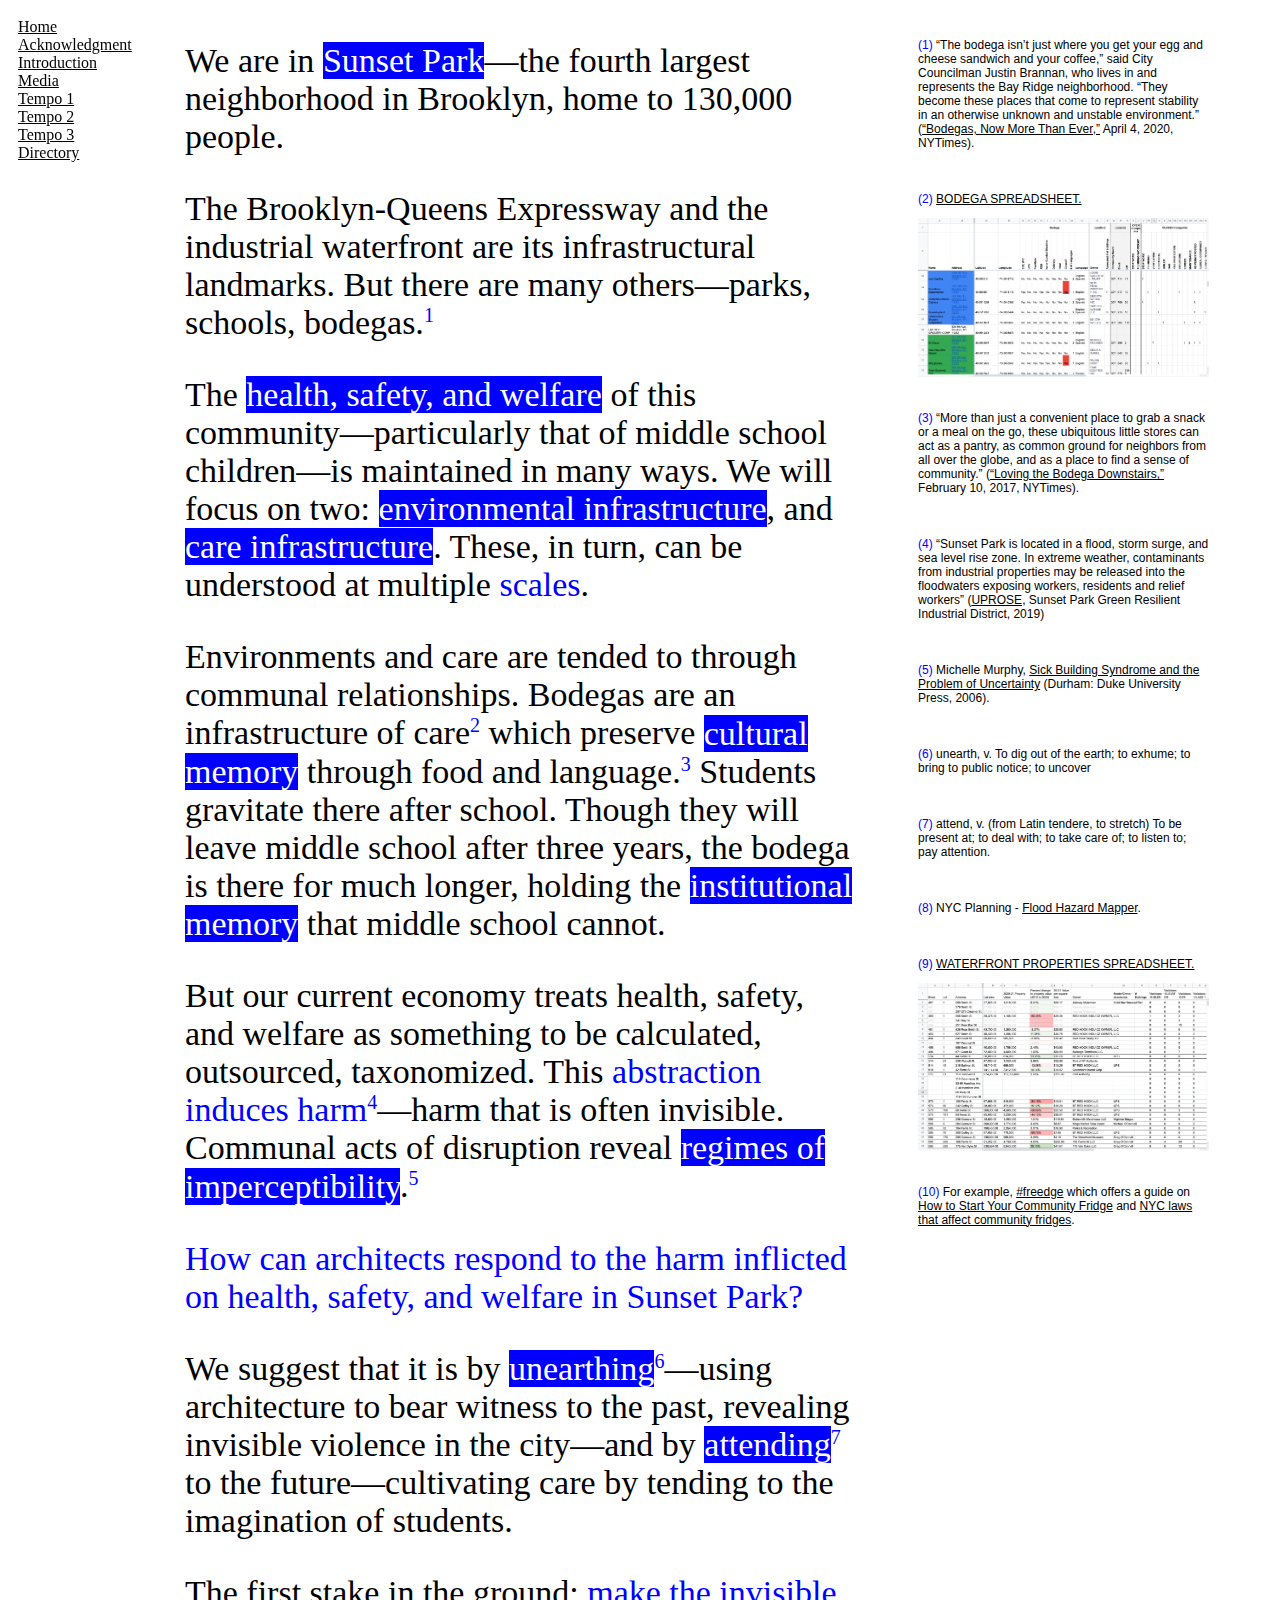
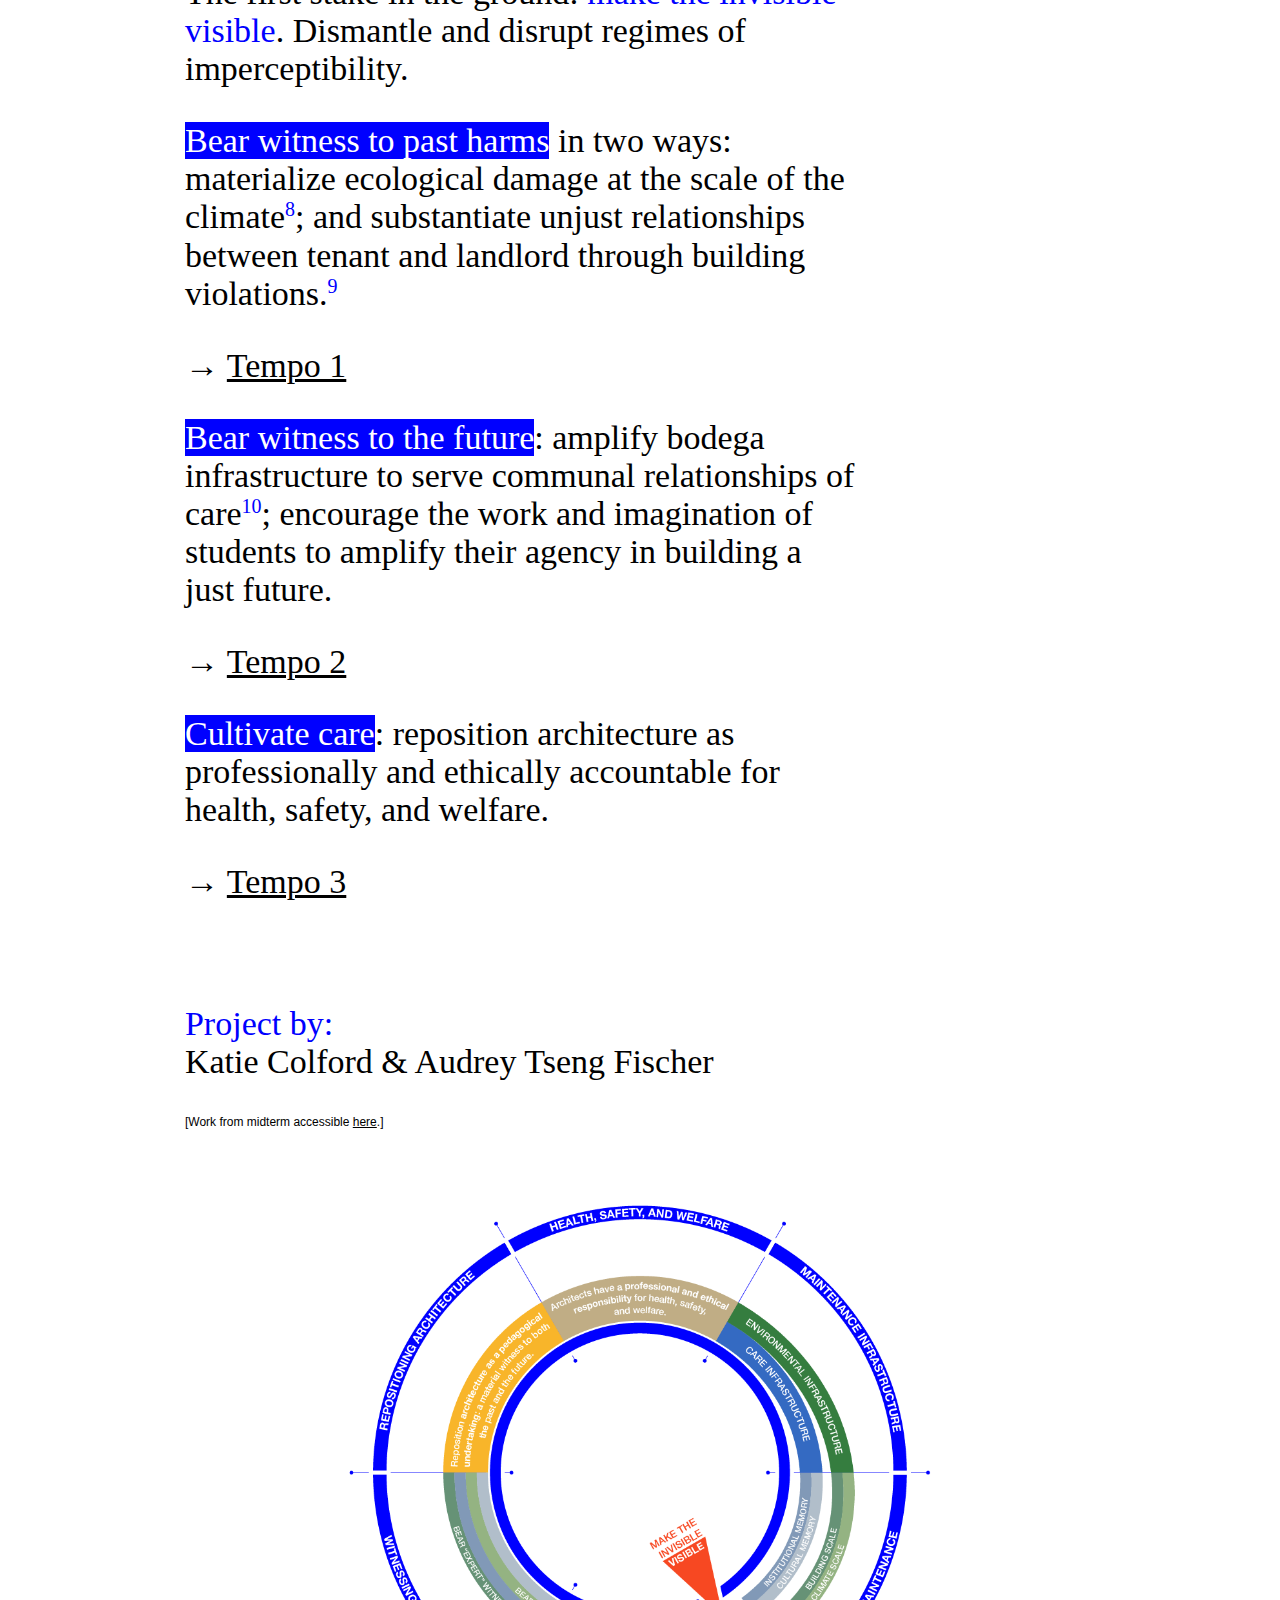
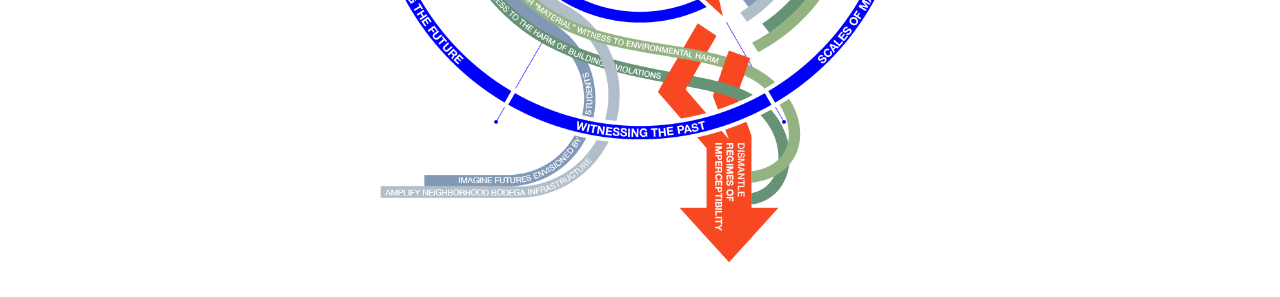
<file: about.html>
<!DOCTYPE html>
<html>
	<head>
		<meta charset="UTF-8">
		<meta name="description" content="Value">
		<title>Unearthing / Attending</title>
		<link rel="stylesheet" href="style.css">
		<link rel="shortcut icon" type="image/png" href="images/favicon.png">		
	</head>


	<body>
		<header>
			
		</header>

		<main>
			<div class="fixed-header">
				<nav>
					<a class="about" href="index.html">Home</a><br>
					<a class="about" href="acknowledgment.html">Acknowledgment</a><br>
					<a class="about" href="about.html">Introduction</a><br>
					<a class="about" href="diagram.html">Media</a><br>
					<a class="about" href="tempo1.html">Tempo 1</a><br>
					<a class="about" href="tempo2.html">Tempo 2</a><br>
					<a class="about" href="tempo3.html">Tempo 3</a><br>
					<a class="about" href="directory.html">Directory</a><br>
				</nav>
			</div>

		
			<span>
				<div class="footnote">
					<br>
					<p id="footnote"><em>(1)</em> “The bodega isn’t just where you get your egg and cheese sandwich and your coffee,” said City Councilman Justin Brannan, who lives in and represents the Bay Ridge neighborhood. “They become these places that come to represent stability in an otherwise unknown and unstable environment.” (<a class="about" href="https://www.nytimes.com/2020/04/09/nyregion/bodegas-coronavirus-nyc.html">“Bodegas, Now More Than Ever,”</a> April 4, 2020, NYTimes).</p>
					<br>
					<p id="footnote"><em>(2)</em> <a class="about" href="https://docs.google.com/spreadsheets/d/1fzUnOn7S0OzYDmiQ9P5bbaUwi5DOpMLhAWTpyom8Ybc/edit#gid=0">BODEGA SPREADSHEET.</a></p>
					<a href="https://docs.google.com/spreadsheets/d/1fzUnOn7S0OzYDmiQ9P5bbaUwi5DOpMLhAWTpyom8Ybc/edit#gid=0"><img class="footnote-image" src="images/bodega-spreadsheet.png"></a>
					<br>
					<br>
					<p id="footnote"><em>(3)</em> “More than just a convenient place to grab a snack or a meal on the go, these ubiquitous little stores can act as a pantry, as common ground for neighbors from all over the globe, and as a place to find a sense of community.” (<a class="about" href="https://www.nytimes.com/2017/02/10/realestate/loving-the-bodega-downstairs.html?searchResultPosition=2">“Loving the Bodega Downstairs,”</a> February 10, 2017, NYTimes).</p>
					<br>
					<p id="footnote"><em>(4)</em> “Sunset Park is located in a flood, storm surge, and sea level rise zone. In extreme weather, contaminants from industrial properties may be released into the floodwaters exposing workers, residents and relief workers” (<a class="about" href="https://static1.squarespace.com/static/581b72c32e69cfaa445932df/t/5d7fa701be8e5528f6bece11/1568646954044/GRID_UPROSE+EDITS.pdf">UPROSE</a>, Sunset Park Green Resilient Industrial District, 2019)</p>
					<br>
					<p id="footnote"><em>(5)</em> Michelle Murphy, <a class="about" href="https://www.dukeupress.edu/sick-building-syndrome-and-the-problem-of-uncertainty">Sick Building Syndrome and the Problem of Uncertainty</a> (Durham: Duke University Press, 2006).</p>
					<br>
					<p id="footnote"><em>(6)</em> unearth, v. To dig out of the earth; to exhume; to bring to public notice; to uncover</p>
					<br>
					<p id="footnote"><em>(7)</em> attend, v. (from Latin tendere, to stretch) To be present at; to deal with; to take care of; to listen to; pay attention.</p>
					<br>
					<p id="footnote"><em>(8)</em> NYC Planning - <a class="about" href="https://dcp.maps.arcgis.com/apps/webappviewer/index.html?id=1c37d271fba14163bbb520517153d6d5">Flood Hazard Mapper</a>.</p>
					<br>
					<p id="footnote"><em>(9)</em> <a class="about" href="https://docs.google.com/spreadsheets/d/1jFabbush2ucLluP6yHpwg6rkPgDZycNLpn7Agcuso5k/edit#gid=0">WATERFRONT PROPERTIES SPREADSHEET.</a></p>
					<a href="https://docs.google.com/spreadsheets/d/1jFabbush2ucLluP6yHpwg6rkPgDZycNLpn7Agcuso5k/edit#gid=0"><img class="footnote-image" src="images/dob-spreadsheet.png"></a>
					<br>
					<br>
					<p id="footnote"><em>(10)</em> For example, <a class="about" href="https://freedge.org/">#freedge</a> which offers a guide on <a class="about" href="https://drive.google.com/file/d/0ByNpGtZ0hcfaSUNEbFZpLXJKVW8/view">How to Start Your Community Fridge</a> and <a class="about" href="https://drive.google.com/file/d/1qAxVwL7Pfrqv36cGYZRajaqZhXLBMTrv/view">NYC laws that affect community fridges</a>.</p>
					

				</div>
	
				<div class="text">
					<p id="about">We are in <mark>Sunset Park</mark>—the fourth largest neighborhood in Brooklyn, home to 130,000 people.</p>
					
					<p id="about">The Brooklyn-Queens Expressway and the industrial waterfront are its infrastructural landmarks. But there are many others—parks, schools, bodegas.<sup>1</sup></p>
					
					<p id="about">The <mark>health, safety, and welfare</mark> of this community—particularly that of middle school children—is maintained in many ways. We will focus on two: <mark>environmental infrastructure</mark>, and <mark>care infrastructure</mark>. These, in turn, can be understood at multiple <em>scales</em>.</p>

					<p id="about">Environments and care are tended to through communal relationships. Bodegas are an infrastructure of care<sup>2</sup> which preserve <mark>cultural memory</mark> through food and language.<sup>3</sup> Students gravitate there after school. Though they will leave middle school after three years, the bodega is there for much longer, holding the <mark>institutional memory</mark> that middle school cannot.</p>

					<p id="about">But our current economy treats health, safety, and welfare as something to be calculated, outsourced, taxonomized. This <em>abstraction induces harm</em><sup>4</sup>—harm that is often invisible. Communal acts of disruption reveal <mark>regimes of imperceptibility</mark>.<sup>5</sup></p>

					<p id="about"><em>How can architects respond to the harm inflicted on health, safety, and welfare in Sunset Park?</em></p>

					<p id="about">We suggest that it is by <mark>unearthing</mark><sup>6</sup>—using architecture to bear witness to the past, revealing invisible violence in the city—and by <mark>attending</mark><sup>7</sup> to the future—cultivating care by tending to the imagination of students.</p>

					<p id="about">The first stake in the ground: <em>make the invisible visible</em>. Dismantle and disrupt regimes of imperceptibility.</p> 

					<p id="about"><mark>Bear witness to past harms</mark> in two ways: materialize ecological damage at the scale of the climate<sup>8</sup>; and substantiate unjust relationships between tenant and landlord through building violations.<sup>9</sup></p>
					<p id="about">→ <a class="about" href="tempo1.html">Tempo 1</a></p>

					<p id="about"><mark>Bear witness to the future</mark>: amplify bodega infrastructure to serve communal relationships of care<sup>10</sup>; encourage the work and imagination of students to amplify their agency in building a just future.</p>
					<p id="about">→ <a class="about" href="tempo2.html">Tempo 2</a></p>

					<p id="about"><mark>Cultivate care</mark>: reposition architecture as professionally and ethically accountable for health, safety, and welfare.</p>
					<p id="about">→ <a class="about" href="tempo3.html">Tempo 3</a></p>
					<br>
					<br>
					

					<p id="about"><em>Project by:</em> <br>Katie Colford & Audrey Tseng Fischer</p>
					
					<p id="footnote">
						[Work from midterm accessible <a class="about" href="midterm.html">here</a>.]
					</p>

					
				
				</div>

			</span>

			<img src="images/diagram_project-outline-01_150ppi.png" width=100%>
			<br><br>
	
		</main>

		<footer>
		</footer>

	</body>

</html>
</file>
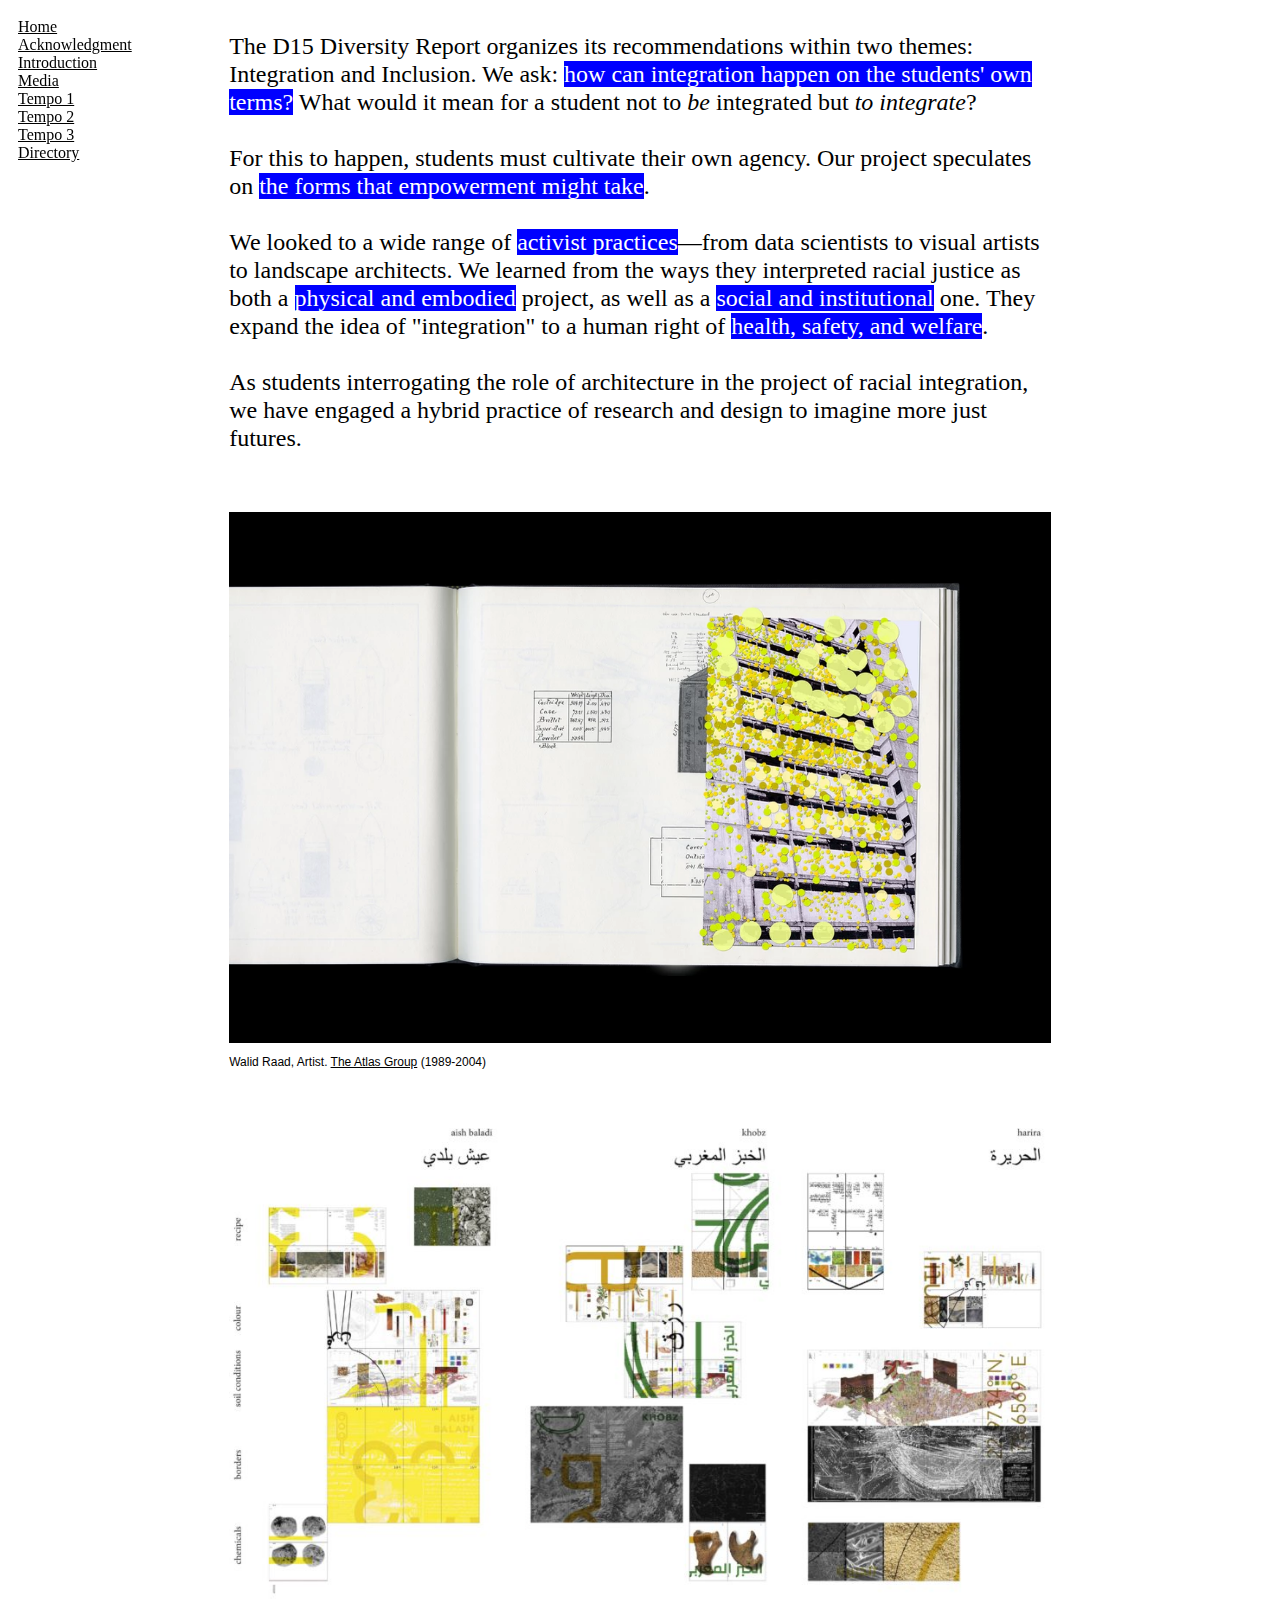
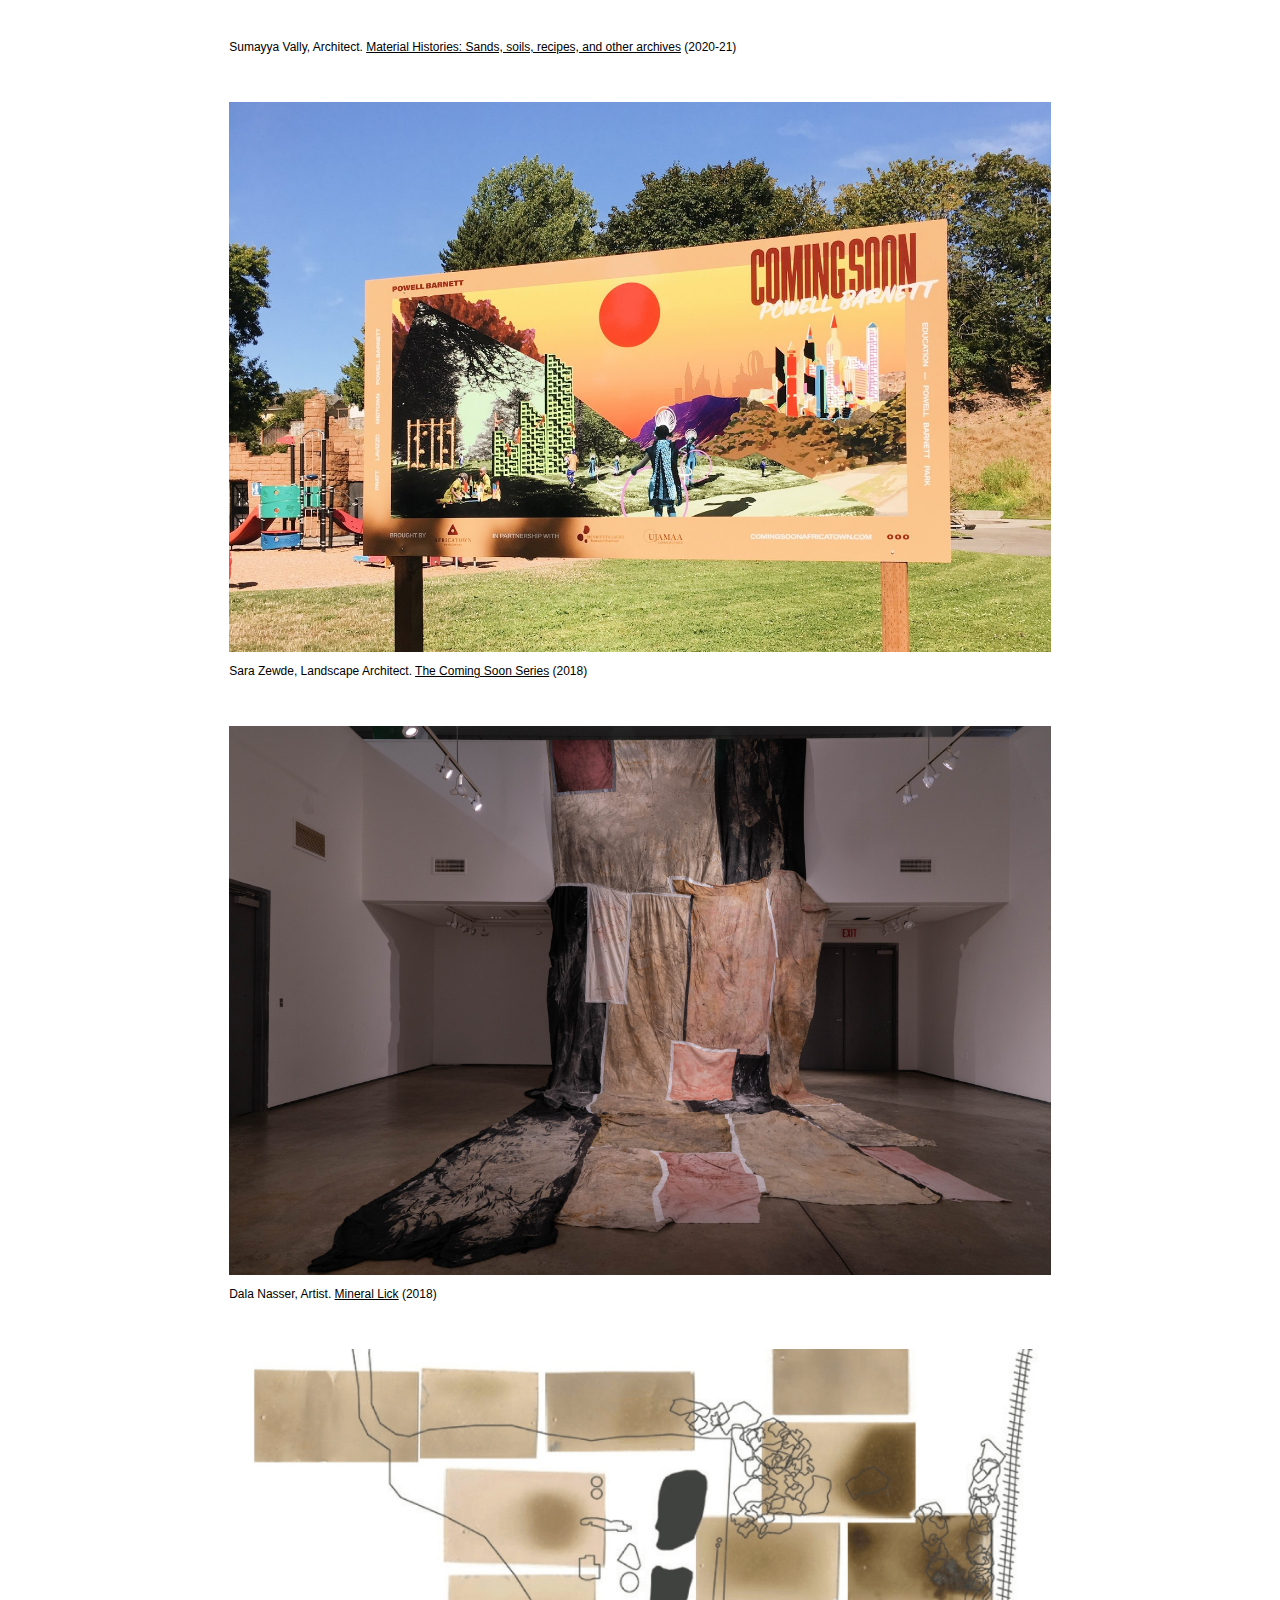
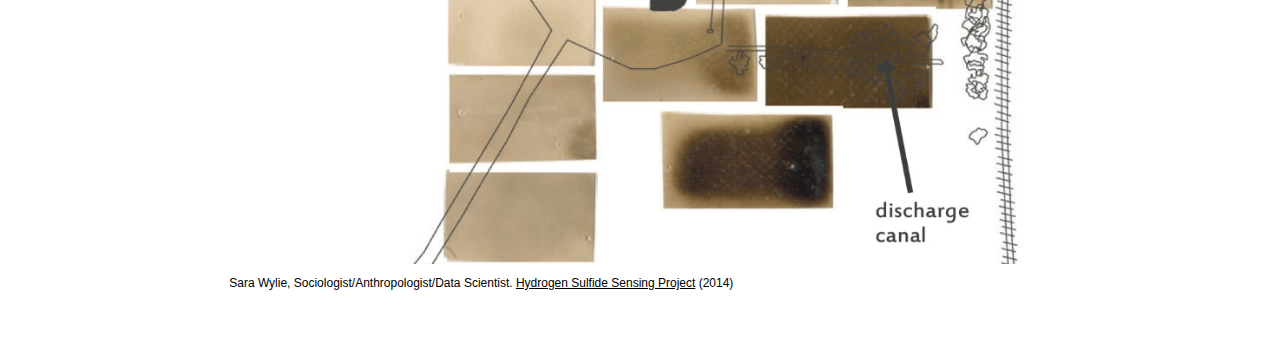
<file: acknowledgment.html>
<!DOCTYPE html>
<html>
	<head>
		<meta charset="UTF-8">
		<meta name="description" content="Value">
		<title>Unearthing / Attending</title>
		<link rel="stylesheet" href="style.css">
		<link rel="shortcut icon" type="image/png" href="images/favicon.png">		
	</head>


	<body>
		<header>
			
		</header>

		<main>
			<div class="fixed-header">
				<nav>
					<a class="about" href="index.html">Home</a><br>
					<a class="about" href="acknowledgment.html">Acknowledgment</a><br>
					<a class="about" href="about.html">Introduction</a><br>
					<a class="about" href="diagram.html">Media</a><br>
					<a class="about" href="tempo1.html">Tempo 1</a><br>
					<a class="about" href="tempo2.html">Tempo 2</a><br>
					<a class="about" href="tempo3.html">Tempo 3</a><br>
					<a class="about" href="directory.html">Directory</a><br>
				</nav>
			</div>

			<div class="content-final">
				
					<p id="acknowledgment">
						The D15 Diversity Report organizes its recommendations within two themes: Integration and Inclusion. We ask: <mark>how can integration happen on the students' own terms?</mark> What would it mean for a student not to <i>be</i> integrated but <i>to integrate</i>?
						<br><br>
						For this to happen, students must cultivate their own agency. Our project speculates on <mark>the forms that empowerment might take</mark>.
						<br><br>
						We looked to a wide range of <mark>activist practices</mark>—from data scientists to visual artists to landscape architects. We learned from the ways they interpreted racial justice as both a <mark>physical and embodied</mark> project, as well as a <mark>social and institutional</mark> one. They expand the idea of "integration" to a human right of <mark>health, safety, and welfare</mark>.
						<br><br>
						As students interrogating the role of architecture in the project of racial integration, we have engaged a hybrid practice of research and design to imagine more just futures. 
					</p>

					<br><br>

					<img src="images/walidraad.png" width=100%>
					<p id="footnote">Walid Raad, Artist. <a class="about" href="https://www.theatlasgroup1989.org/">The Atlas Group</a> (1989-2004)</p>
					<br><br>

					<img src="images/sumayyavally.png" width=100%>
					<p id="footnote">Sumayya Vally, Architect. <a class="about" href="https://counterspace-studio.com/projects/material-histories-sands-soils-recipes-and-other-archives/">Material Histories: Sands, soils, recipes, and other archives</a> (2020-21)</p>
					<br><br>

					<img src="images/sarazewde.png" width=100%>
					<p id="footnote">Sara Zewde, Landscape Architect. <a class="about" href="https://studio-zewde.com/the-coming-soon-series">The Coming Soon Series</a> (2018)</p>
					<br><br>

					<img src="images/dalanasser.jpeg" width=100%>
					<p id="footnote">Dala Nasser, Artist. <a class="about" href="http://www.dalanasser.com/">Mineral Lick</a> (2018)</p>
					<br><br>

					<img src="images/sarawylie.png" width=100%>
					<p id="footnote">Sara Wylie, Sociologist/Anthropologist/Data Scientist. <a class="about" href="https://sarawylie.com/2014/08/01/hydrogen-sulfide-sensing/">Hydrogen Sulfide Sensing Project</a> (2014)</p>
					<br><br>
		
			</div>

			
			<!--
			<div class="final-one">
				<div class="content-final">
					<p id="home">We are in <mark>Sunset Park</mark>, Brooklyn.<br><br><br>↓
					</p>
				</div>
			</div>


			<div class="final-two">
				<div class="content-final">
					<p id="home">The <mark>health, safety, and welfare</mark> of this community has been harmed in ways that are often invisible.
					</p>
				</div>
			</div>
					
			<div class="final-three">
				<div class="content-final">
					<p id="home">How can architects <mark>respond to the harm</mark> inflicted on health, safety, and welfare in Sunset Park?
					</p>
				</div>
			</div>
			
			<div class="final-four">
				<div class="content-final">
					<p id="home">We propose that it is by <mark>unearthing</mark>—using architecture to bear witness to both the past, revealing invisible violence in the city, and to the future, by engaging and rendering imagination.
					</p>
				</div>
			</div>

			<div class="final-five"> 
				<div class="content-final">
					<p id="home">Our project proposes to <a href="diagram.html"><mark>make the invisible visible</mark></a> at three scales—both spatial and temporal. We have choreographed three tempos: <br><br> 

						<a href="tempo1.html"><mark>Tempo 1</mark></a> - <i>allegro</i> - internal body <br>
						<a href="tempo2.html"><mark>Tempo 2</mark></a> - <i>andante</i> - external body <br>
						<a href="tempo3.html"><mark>Tempo 3</mark></a> - <i>largo</i> - perceived body
					</p>
					<video autoplay muted loop>
						<source src="images/diagram_all-tempos.mp4" type="video/mp4">
					</video>
				</div>
			</div>
			-->

					
			
			</div>

			<!--<div class="container">
				<img class="image" src="images/IMG-7983.jpg">
				<p id="about">We are in Sunset Park—the fourth largest neighborhood in Brooklyn. The Brooklyn-Queens Expressway and the industrial waterfront are its infrastructural landmarks. But there are many others—parks, schools, bodegas. The health, safety, and welfare of this community—particularly that of middle school children—is maintained in two key ways: environmental infrastructure (at the scales of the building and the climate) and care infrastructure (cultural memory and institutional memory). But the economic and bureaucratic abstraction of health, safety, and welfare from its context has induced harm—harm that is often invisible.
				<br>
				How can architects respond to the harm inflicted on health, safety, and welfare in Sunset Park?
				<br>
				Architects can do so by unearthing—using architecture to bear witness to both the past, revealing invisible violence in the city, and to the future, by engaging and rendering imagination.
			</div>			
			
		</main>

		<footer>

		</footer>

	</body>

</html>
</file>
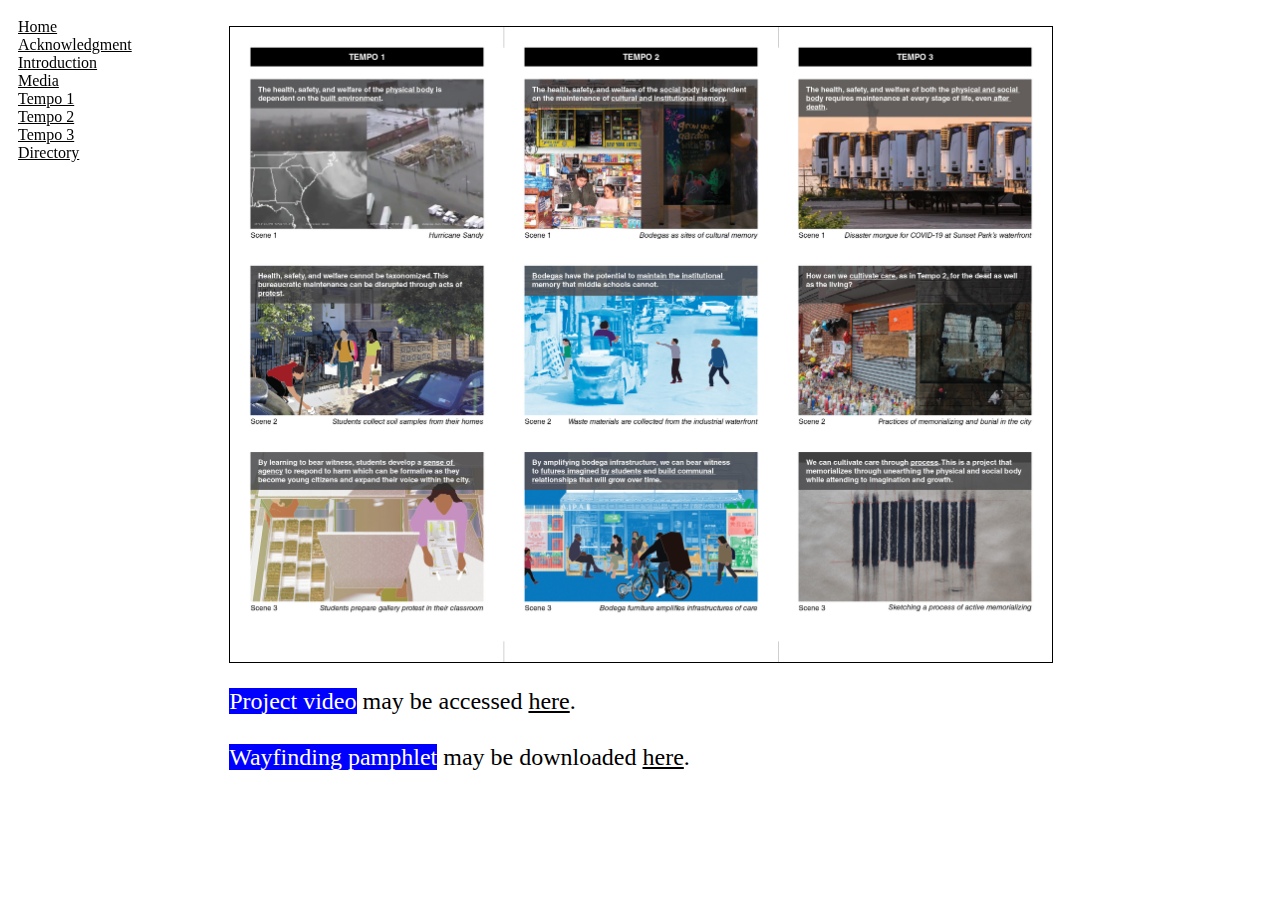
<file: diagram.html>
<!DOCTYPE html>
<html>
	<head>
		<meta charset="UTF-8">
		<meta name="description" content="Value">
		<title>Unearthing / Attending</title>
		<link rel="stylesheet" href="style.css">
		<link rel="shortcut icon" type="image/png" href="images/favicon.png">		
	</head>


	<body>
		<header>
			
		</header>

		<main>
			<div class="fixed-header">
				<nav>
					<a class="about" href="index.html">Home</a><br>
					<a class="about" href="acknowledgment.html">Acknowledgment</a><br>
					<a class="about" href="about.html">Introduction</a><br>
					<a class="about" href="diagram.html">Media</a><br>
					<a class="about" href="tempo1.html">Tempo 1</a><br>
					<a class="about" href="tempo2.html">Tempo 2</a><br>
					<a class="about" href="tempo3.html">Tempo 3</a><br>
					<a class="about" href="directory.html">Directory</a><br>
				</nav>
			</div>


			<div class="content-final">
				
					<br>
					<img src="images/pamphlet.jpg" width=100% border=1>
					<p id="acknowledgment">
						
						<mark>Project video</mark> may be accessed <a class="about" target="_blank" href="https://www.youtube.com/watch?v=8Zi0Au5gB5w">here</a>.
						<br>
						<br>
						<mark>Wayfinding pamphlet</mark> may be downloaded <a class="about" target="_blank" href="https://drive.google.com/file/d/1re_CcL6WgtV1OP4706UGJd6RCEvvPanm/view?usp=sharing">here</a>.
					</p>
					

			</div>

			
		</main>

		<footer>

		</footer>

	</body>

</html>
</file>
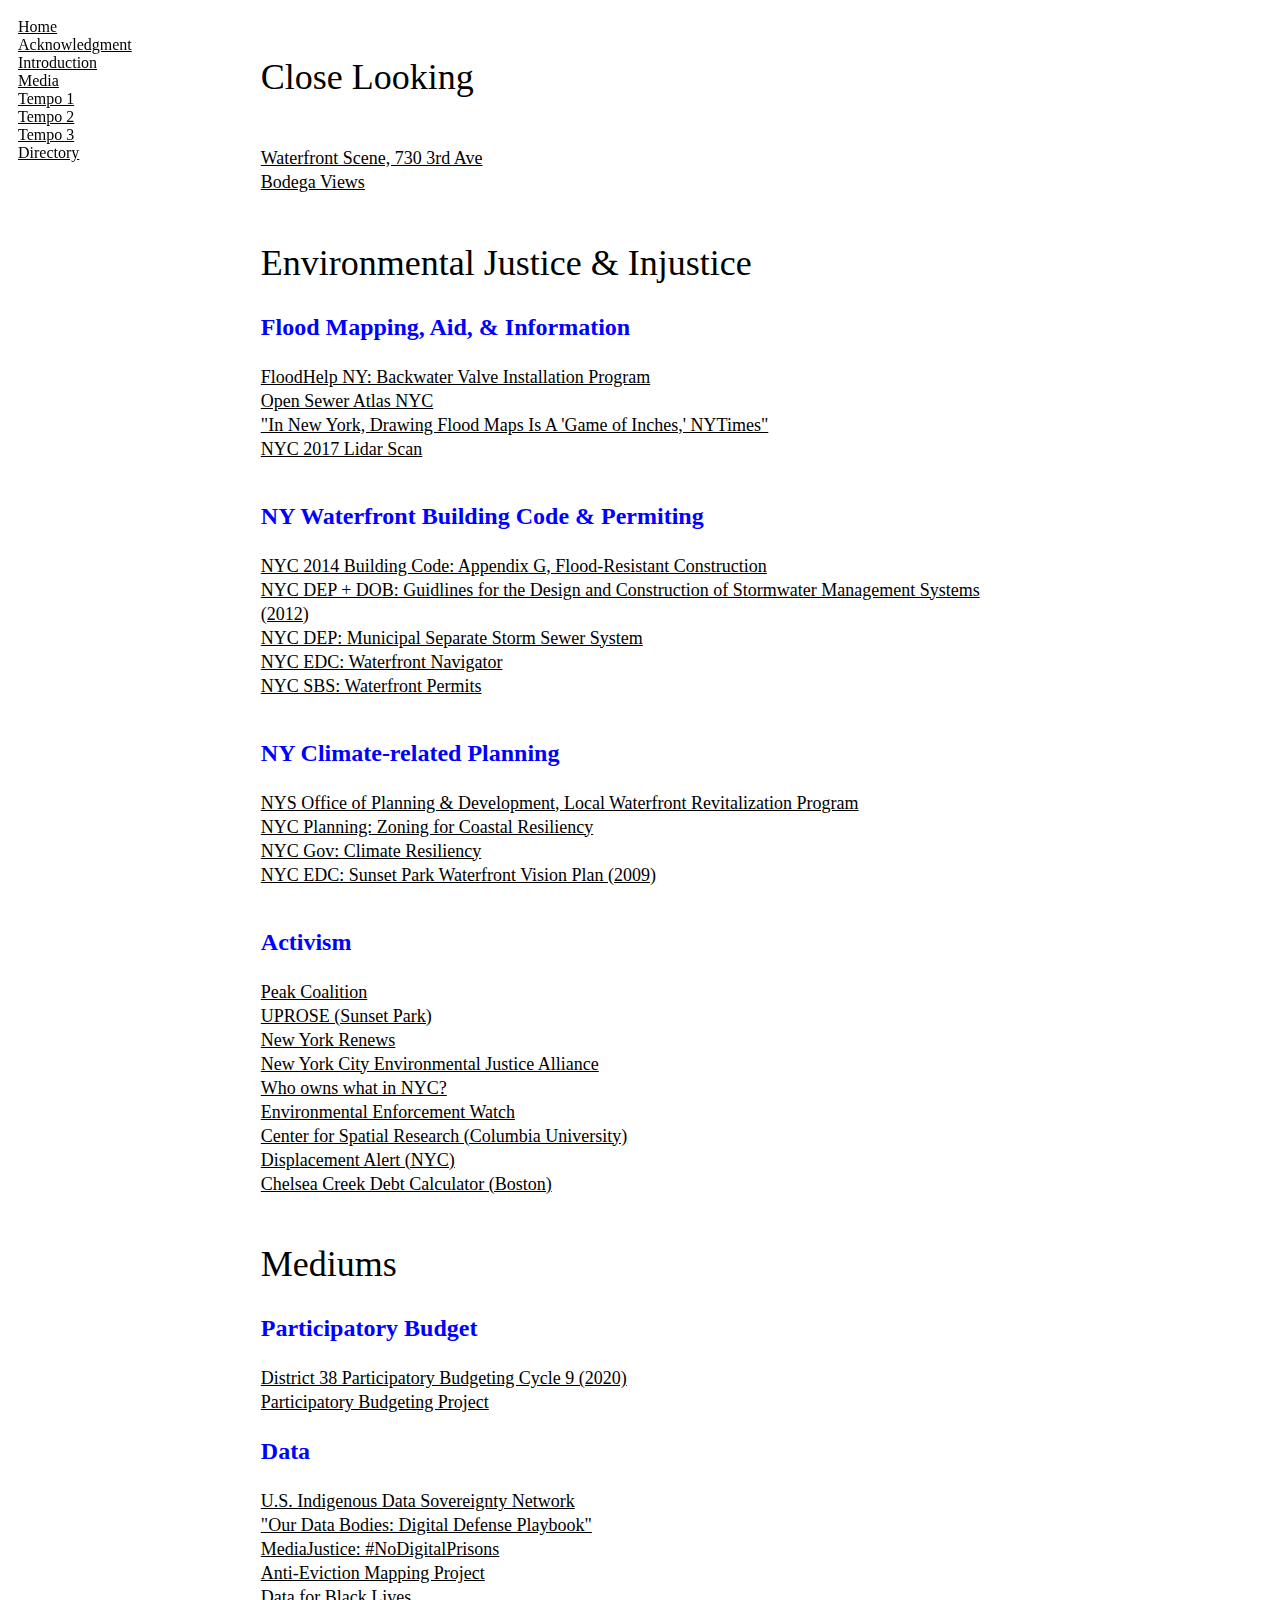
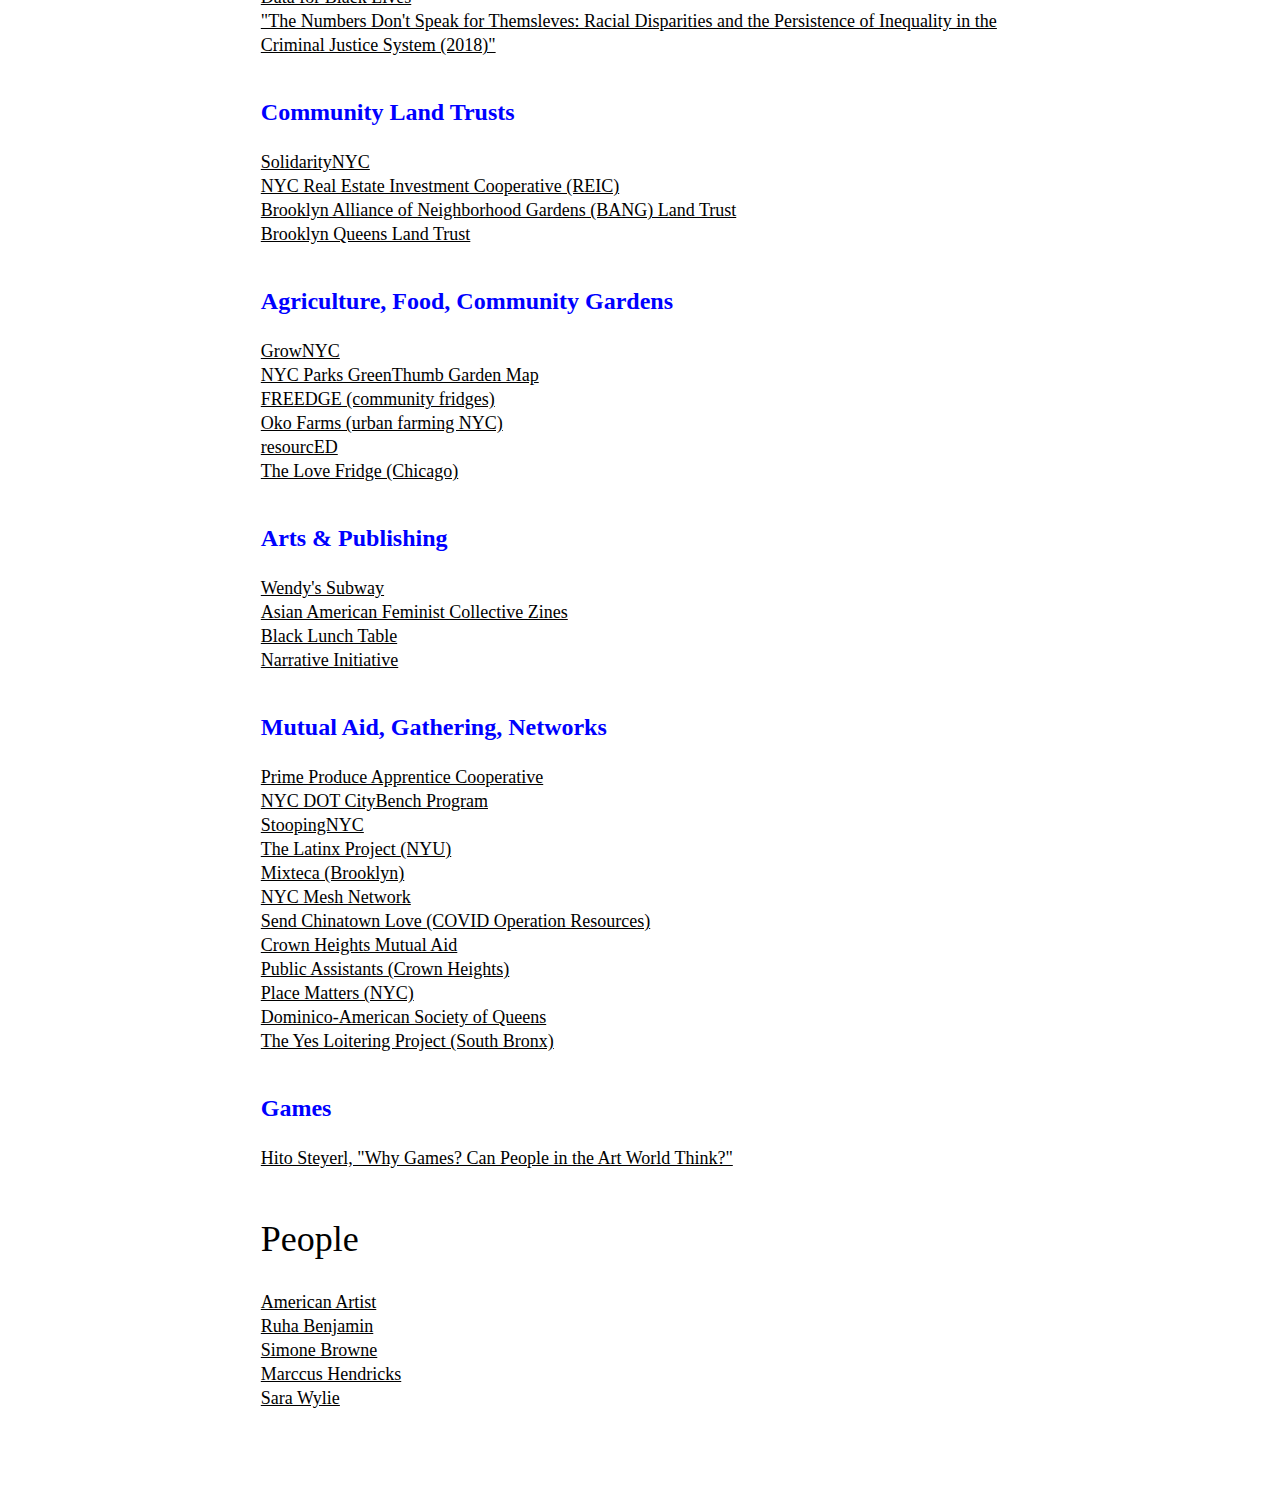
<file: directory.html>
<!DOCTYPE html>
<html>
	<head>
		<meta charset="UTF-8">
		<meta name="description" content="Value">
		<title>Unearthing / Attending</title>
		<link rel="stylesheet" href="style.css">
		<link rel="shortcut icon" type="image/png" href="images/favicon.png">	
	</head>


	<body>
		<header>
			
		</header>

		<main>
			<div class="fixed-header">
				<nav>
					<a class="about" href="index.html">Home</a><br>
					<a class="about" href="acknowledgment.html">Acknowledgment</a><br>
					<a class="about" href="about.html">Introduction</a><br>
					<a class="about" href="diagram.html">Media</a><br>
					<a class="about" href="tempo1.html">Tempo 1</a><br>
					<a class="about" href="tempo2.html">Tempo 2</a><br>
					<a class="about" href="tempo3.html">Tempo 3</a><br>
					<a class="about" href="directory.html">Directory</a><br>
				</nav>
			</div>

			<div class="container">
				<br>
				<h2>Close Looking</h2><br>
				<li><a class="about" href="waterfront.html">Waterfront Scene, 730 3rd Ave</a></li>
				<li><a class="about" href="bodegas.html">Bodega Views</a></li>

			</div>
			<br>
			<div class="container">
				<h2>Environmental Justice & Injustice</h2>
				<p id="subheader"><em><b>Flood Mapping, Aid, & Information</b></em></p>
				<li><a class="about" href="https://www.floodhelpny.org/en/backwater-valve-program">FloodHelp NY: Backwater Valve Installation Program</a></li>
				<li><a class="about" href="https://openseweratlas.tumblr.com/">Open Sewer Atlas NYC</a></li>
				<li><a class="about" href="https://www.nytimes.com/2018/01/07/nyregion/new-york-city-flood-maps-fema.html">"In New York, Drawing Flood Maps Is A 'Game of Inches,' NYTimes"</a></li>
				<li><a class="about" href="https://maps.nyc.gov/lidar/2017/">NYC 2017 Lidar Scan</a></li>
				<br>
				<p id="subheader"><em><b>NY Waterfront Building Code & Permiting</b></em></p>
				<li><a class="about" href="https://www1.nyc.gov/assets/buildings/apps/pdf_viewer/viewer.html?file=2014CC_BC_Appendix_G_Flood-Resistant_Construction.pdf&section=conscode_2014">NYC 2014 Building Code: Appendix G, Flood-Resistant Construction</a></li>
				<li><a class="about" href="https://www1.nyc.gov/assets/dep/downloads/pdf/water/stormwater/stormwater-design-construction-guidelines-2012-final.pdf">NYC DEP + DOB: Guidlines for the Design and Construction of Stormwater Management Systems (2012)</a></li>
				<li><a class="about" href="https://nycdep.maps.arcgis.com/apps/webappviewer/index.html?id=81c926d182454388869ff135ef603c60">NYC DEP: Municipal Separate Storm Sewer System</a></li>
				<li><a class="about" href="https://waterfrontnavigator.nyc/about/about-us/">NYC EDC: Waterfront Navigator</a></li>
				<li><a class="about" href="https://www1.nyc.gov/site/sbs/businesses/waterfront-permits.page">NYC SBS: Waterfront Permits</a></li>
				<br>
				<p id="subheader"><em><b>NY Climate-related Planning</b></em></p>
				<li><a class="about" href="https://www.dos.ny.gov/opd/programs/lwrp.html">NYS Office of Planning & Development, Local Waterfront Revitalization Program</a></li>
				<li><a class="about" href="https://www1.nyc.gov/assets/planning/download/pdf/plans-studies/flood-resiliency-update/zoning-for-flood-resiliency.pdf">NYC Planning: Zoning for Coastal Resiliency</a></li>
				<li><a class="about" href="https://www1.nyc.gov/site/planning/plans/climate-resiliency/climate-resiliency.page">NYC Gov: Climate Resiliency</a></li>
				<li><a class="about" href="https://edc.nyc/sites/default/files/filemanager/Resources/Studies/sunset_park_waterfront_vision_plan.pdf">NYC EDC: Sunset Park Waterfront Vision Plan (2009)</a></li>
				<br>
				<p id="subheader"><em><b>Activism</b></em></p>
				<li><a class="about" href="https://www.peakcoalition.org/">Peak Coalition</a></li>
				<li><a class="about" href="https://www.uprose.org/">UPROSE (Sunset Park)</a></li>
				<li><a class="about" href="https://www.nyrenews.org/">New York Renews</a></li>
				<li><a class="about" href="https://www.nyc-eja.org/">New York City Environmental Justice Alliance</a></li>
				<li><a class="about" href="https://whoownswhat.justfix.nyc/en/">Who owns what in NYC?</a></li>
				<li><a class="about" href="https://www.environmentalenforcementwatch.org/about/">Environmental Enforcement Watch</a></li>
				<li><a class="about" href="https://c4sr.columbia.edu/projects">Center for Spatial Research (Columbia University)</a></li>
				<li><a class="about" href="https://www.displacementalert.org/">Displacement Alert (NYC)</a>
				<li><a class="about" href="https://quiz.tryinteract.com/#/5e9ba0e70e54d50014ef8730">Chelsea Creek Debt Calculator (Boston)</a></li>
			</div>
			<br>

			<div class="container">
				<h2>Mediums</h2>
				<p id="subheader"><em><b>Participatory Budget</b></em></p>
				<li><a class="about" href="https://council.nyc.gov/carlos-menchaca/on-to-the-next-phase-of-pbnyc/">District 38 Participatory Budgeting Cycle 9 (2020)</a></li>
				<li><a class="about" href="https://www.participatorybudgeting.org/what-is-pb/">Participatory Budgeting Project</a></li>
				<p id="subheader"><em><b>Data</b></em></p>
				<li><a class="about" href="https://usindigenousdata.org/care-principles">U.S. Indigenous Data Sovereignty Network</a></li>
				<li><a class="about" href="https://store.alliedmedia.org/products/our-data-bodies-digital-defense-playbook?variant=18553259655264">"Our Data Bodies: Digital Defense Playbook"</a></li>
				<li><a class="about" href="https://mediajustice.org/challengingecarceration/">MediaJustice: #NoDigitalPrisons</a></li>
				<li><a class="about" href="https://antievictionmap.com/">Anti-Eviction Mapping Project</a></li>
				<li><a class="about" href="https://d4bl.org/">Data for Black Lives</a></li>
				<li><a class="about" href="https://journals.sagepub.com/doi/full/10.1177/0963721418763931">"The Numbers Don't Speak for Themsleves: Racial Disparities and the Persistence of Inequality in the Criminal Justice System (2018)"</a></li>
				<br>
				<p id="subheader"><em><b>Community Land Trusts</b></em></p>
				<li><a class="about" href="http://solidaritynyc.org/">SolidarityNYC</a></li>
				<li><a class="about" href="http://nycreic.com/">NYC Real Estate Investment Cooperative (REIC)</a></li>
				<li><a class="about" href="https://banglandtrust.org/">Brooklyn Alliance of Neighborhood Gardens (BANG) Land Trust</a></li>
				<li><a class="about" href="https://bqlt.org/">Brooklyn Queens Land Trust</a></li>
				<br>
				<p id="subheader"><em><b>Agriculture, Food, Community Gardens</b></em></p>
				<li><a class="about" href="https://www.grownyc.org/gardens/our-community-gardens">GrowNYC</a></li>
				<li><a class="about" href="https://greenthumb.nycgovparks.org/gardensearch.php">NYC Parks GreenThumb Garden Map</a></li>
				<li><a class="about" href="https://freedge.org/">FREEDGE (community fridges)</a></li>
				<li><a class="about" href="https://www.okofarms.org/">Oko Farms (urban farming NYC)</a></li>
				<li><a class="about" href="https://www.resourcedny.com/">resourcED</a></li>
				<li><a class="about" href="https://www.thelovefridge.com/">The Love Fridge (Chicago)</a></li>
				<br>
				<p id="subheader"><em><b>Arts & Publishing</b></em></p>
				<li><a class="about" href="https://www.wendyssubway.com/">Wendy's Subway</a></li>
				<li><a class="about" href="https://www.asianamfeminism.org/resources">Asian American Feminist Collective Zines</a></li>
				<li><a class="about" href="https://blacklunchtable.com/">Black Lunch Table</a></li>
				<li><a class="about" href="https://narrativeinitiative.org/">Narrative Initiative</a></li>
				<br>
				<p id="subheader"><em><b>Mutual Aid, Gathering, Networks</b></em></p>
				<li><a class="about" href="https://www.primeproduce.coop/">Prime Produce Apprentice Cooperative</a></li>
				<li><a class="about" href="https://nycdot.maps.arcgis.com/apps/webappviewer/index.html?id=5fab8a876655461f8cbbc6e62d63c003">NYC DOT CityBench Program</a></li>
				<li><a class="about" href="https://www.instagram.com/stoopingnyc/">StoopingNYC</a></li>
				<li><a class="about" href="https://www.latinxproject.nyu.edu/">The Latinx Project (NYU)</a></li>
				<li><a class="about" href="https://www.mixteca.org/en/home">Mixteca (Brooklyn)</a></li>
				<li><a class="about" href="https://www.nycmesh.net/">NYC Mesh Network</a></li>
				<li><a class="about" href="https://www.sendchinatownlove.com/resource-center/funding">Send Chinatown Love (COVID Operation Resources)</a><li>
				<li><a class="about" href="https://crownheightsmutualaid.com/">Crown Heights Mutual Aid</a></li>
				<li><a class="about" href="https://www.publicassistants.org/">Public Assistants (Crown Heights)</a></li>
				<li><a class="about" href="https://placematters.net/">Place Matters (NYC)</a></li>
				<li><a class="about" href="https://www.dominicoamerican.org/">Dominico-American Society of Queens</a></li>
				<li><a class="about" href="https://www.theyesloiteringproject.com/">The Yes Loitering Project (South Bronx)</a></li>
				<br>
				<p id="subheader"><em><b>Games</b></em></p>
				<li><a class="about" href="https://www.youtube.com/watch?v=TQG5HUxNRbk&feature=youtu.be">Hito Steyerl, "Why Games? Can People in the Art World Think?"</a></li>
			</div>
			<br>



			<div class="container">
				<h2>People</h2>
				<li><a class="about" href="https://americanartist.us/">American Artist</a></li>
				<li><a class="about" href="https://www.ruhabenjamin.com/">Ruha Benjamin</a></li>
				<li><a class="about" href="https://liberalarts.utexas.edu/aads/faculty/sb28889">Simone Browne</a></li>
				<li><a class="about" href="https://arch.umd.edu/people/marccus-hendricks">Marccus Hendricks</a></li>
				<li><a class="about" href="https://sarawylie.com/">Sara Wylie</a></li>
			</div>
			<br>
			<br>
			<br>
			<br>
		</main>

		<footer>
		</footer>

	</body>

</html>
</file>
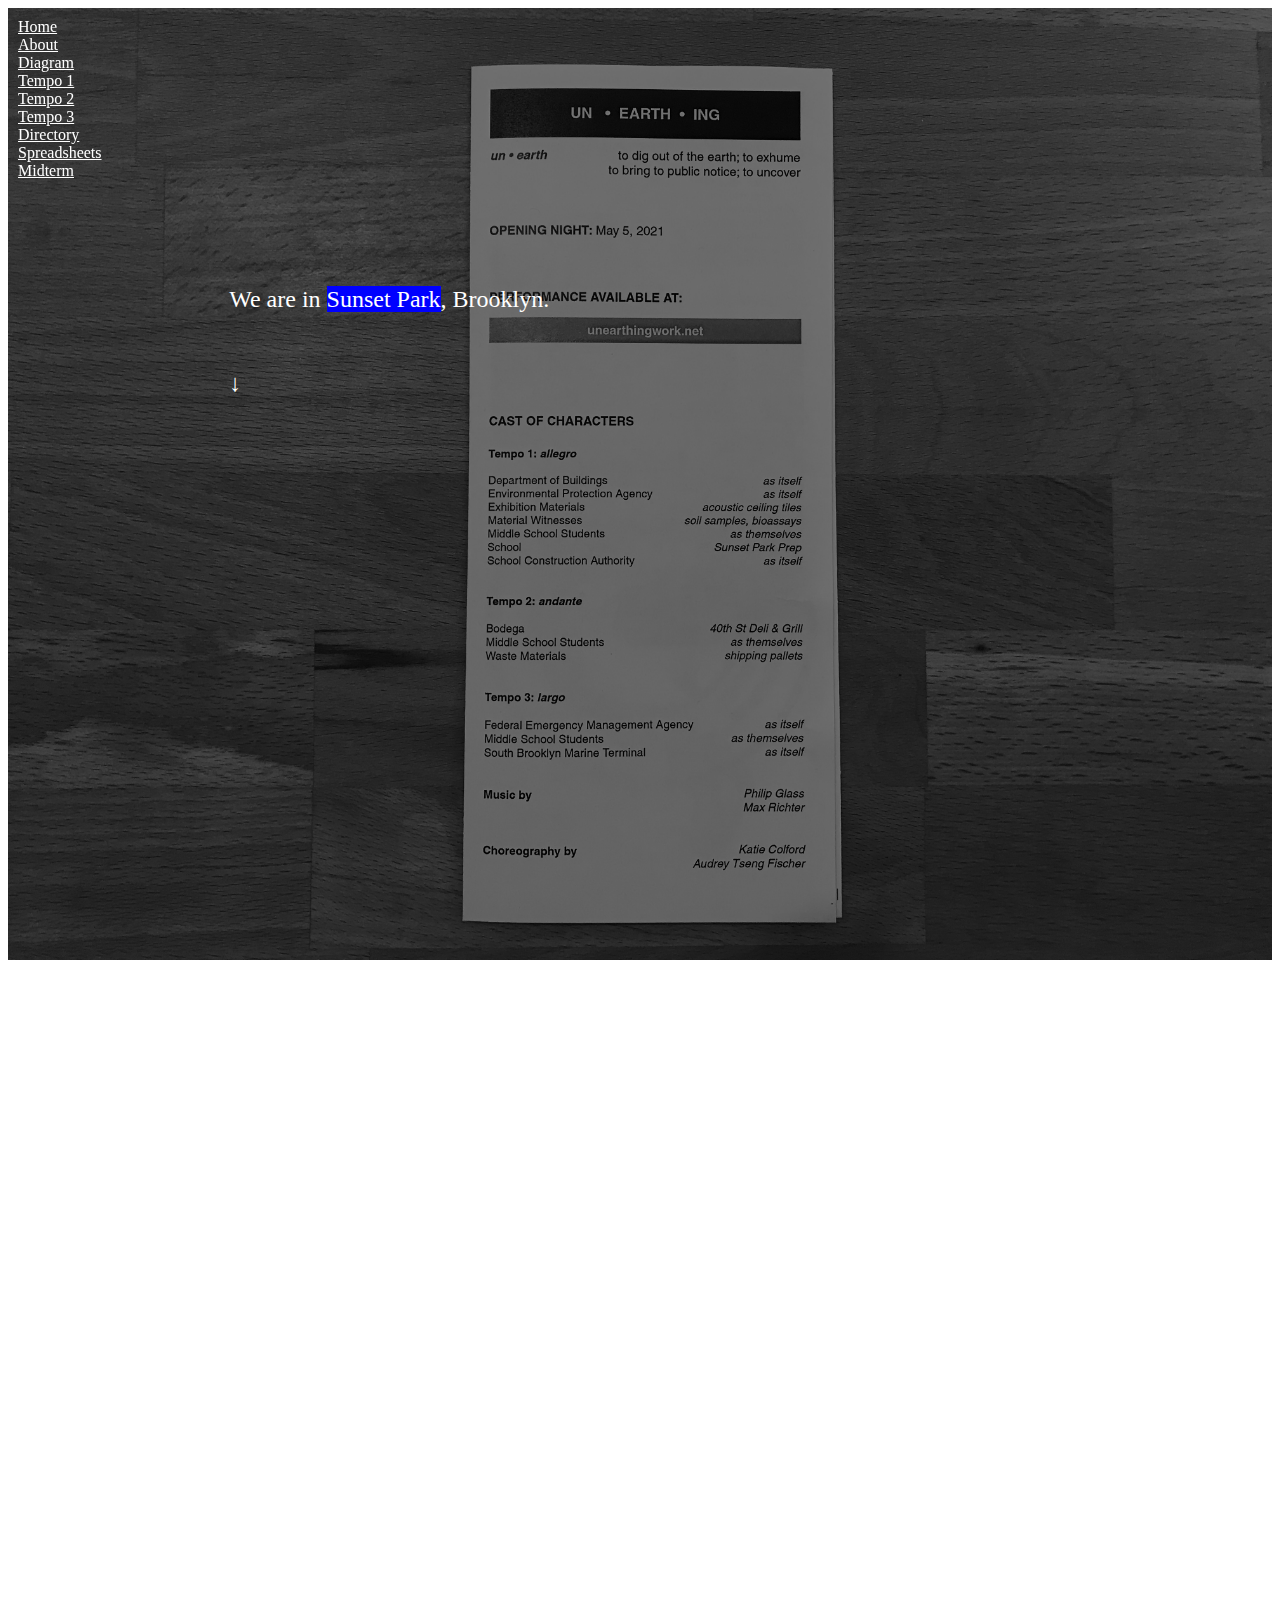
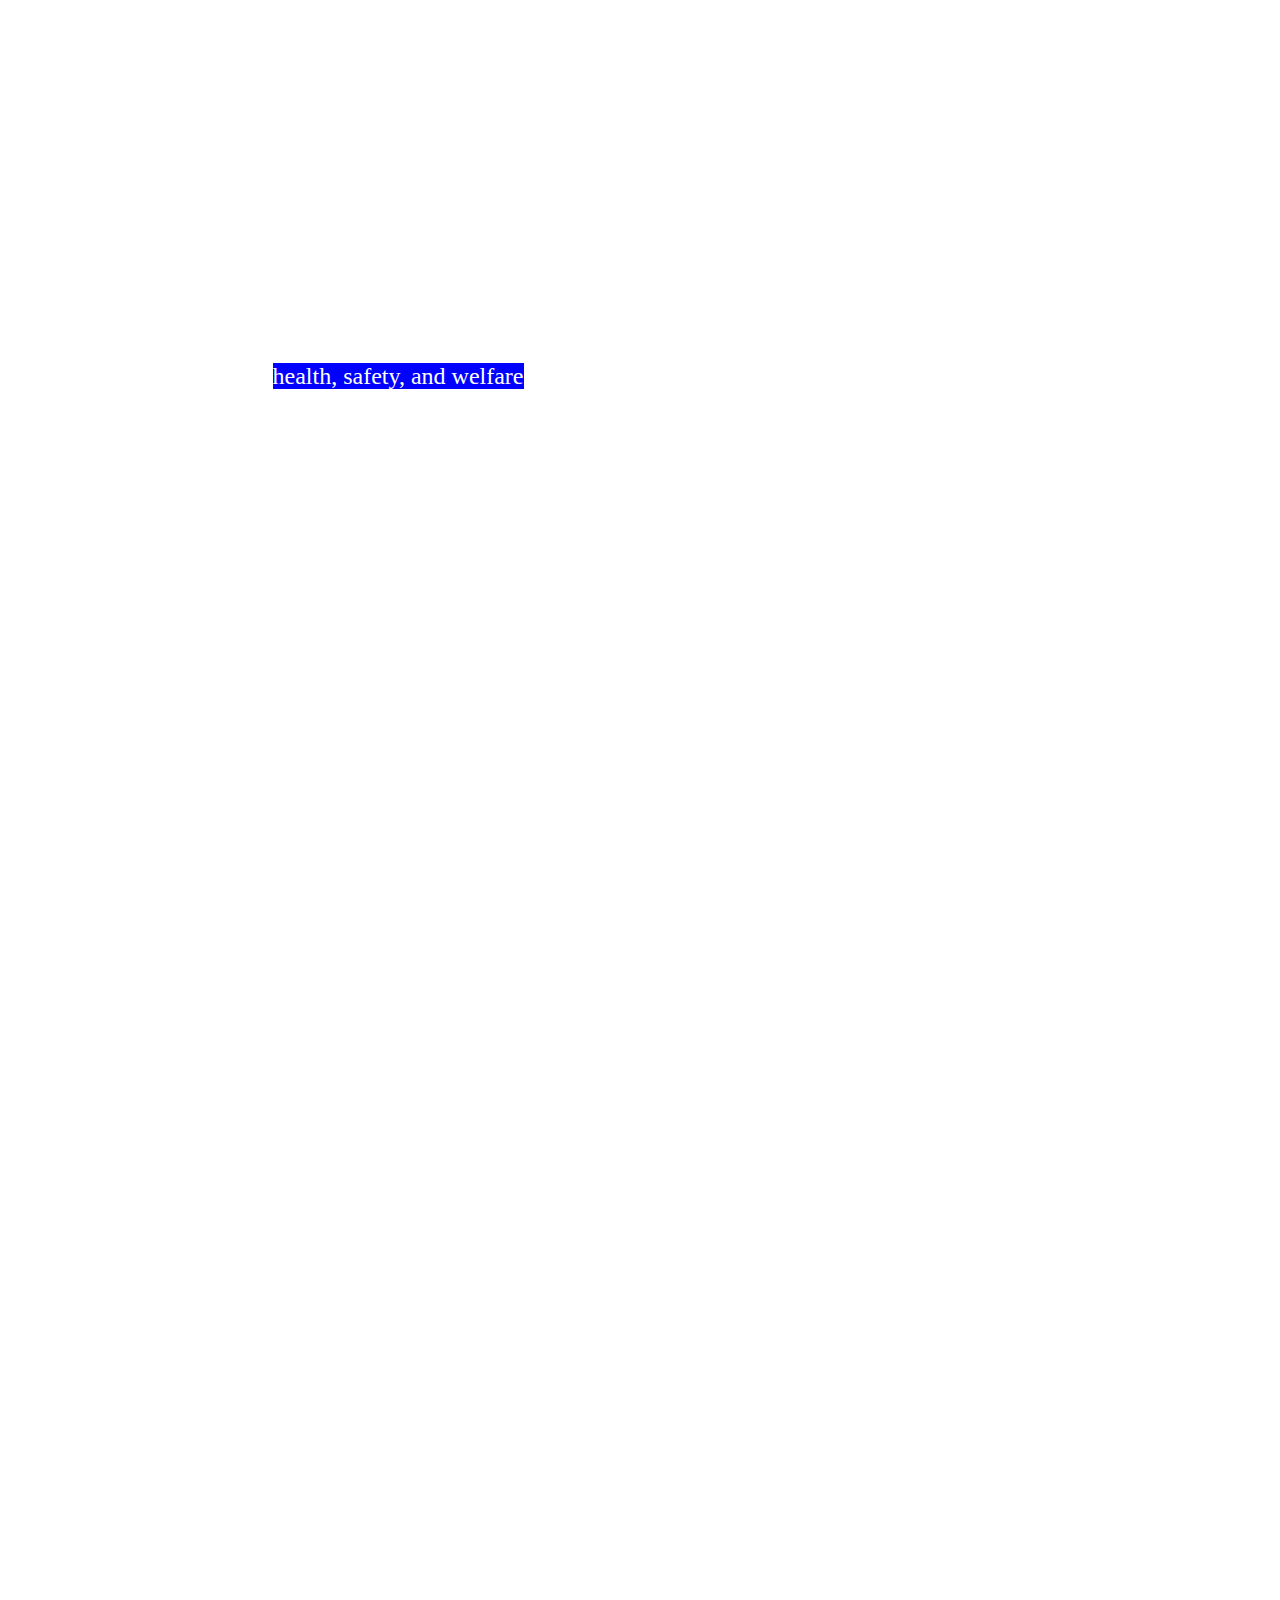
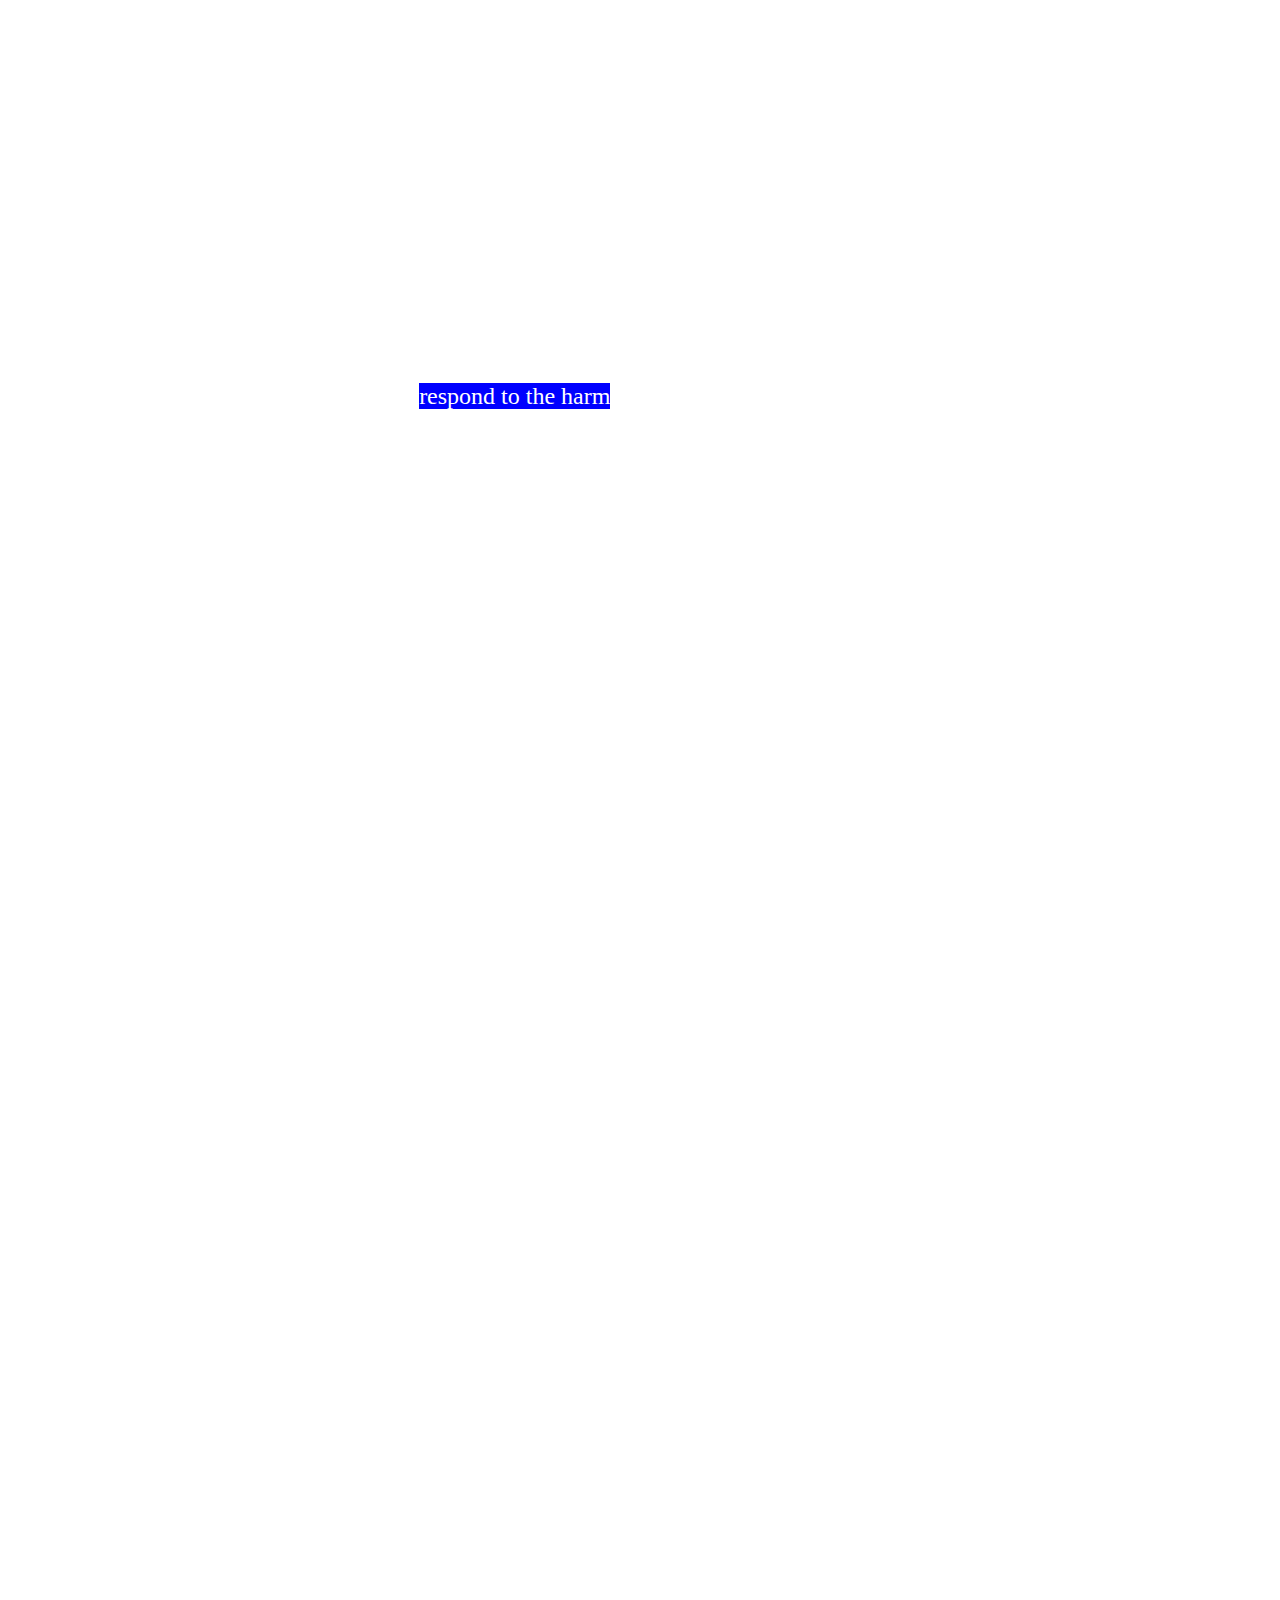
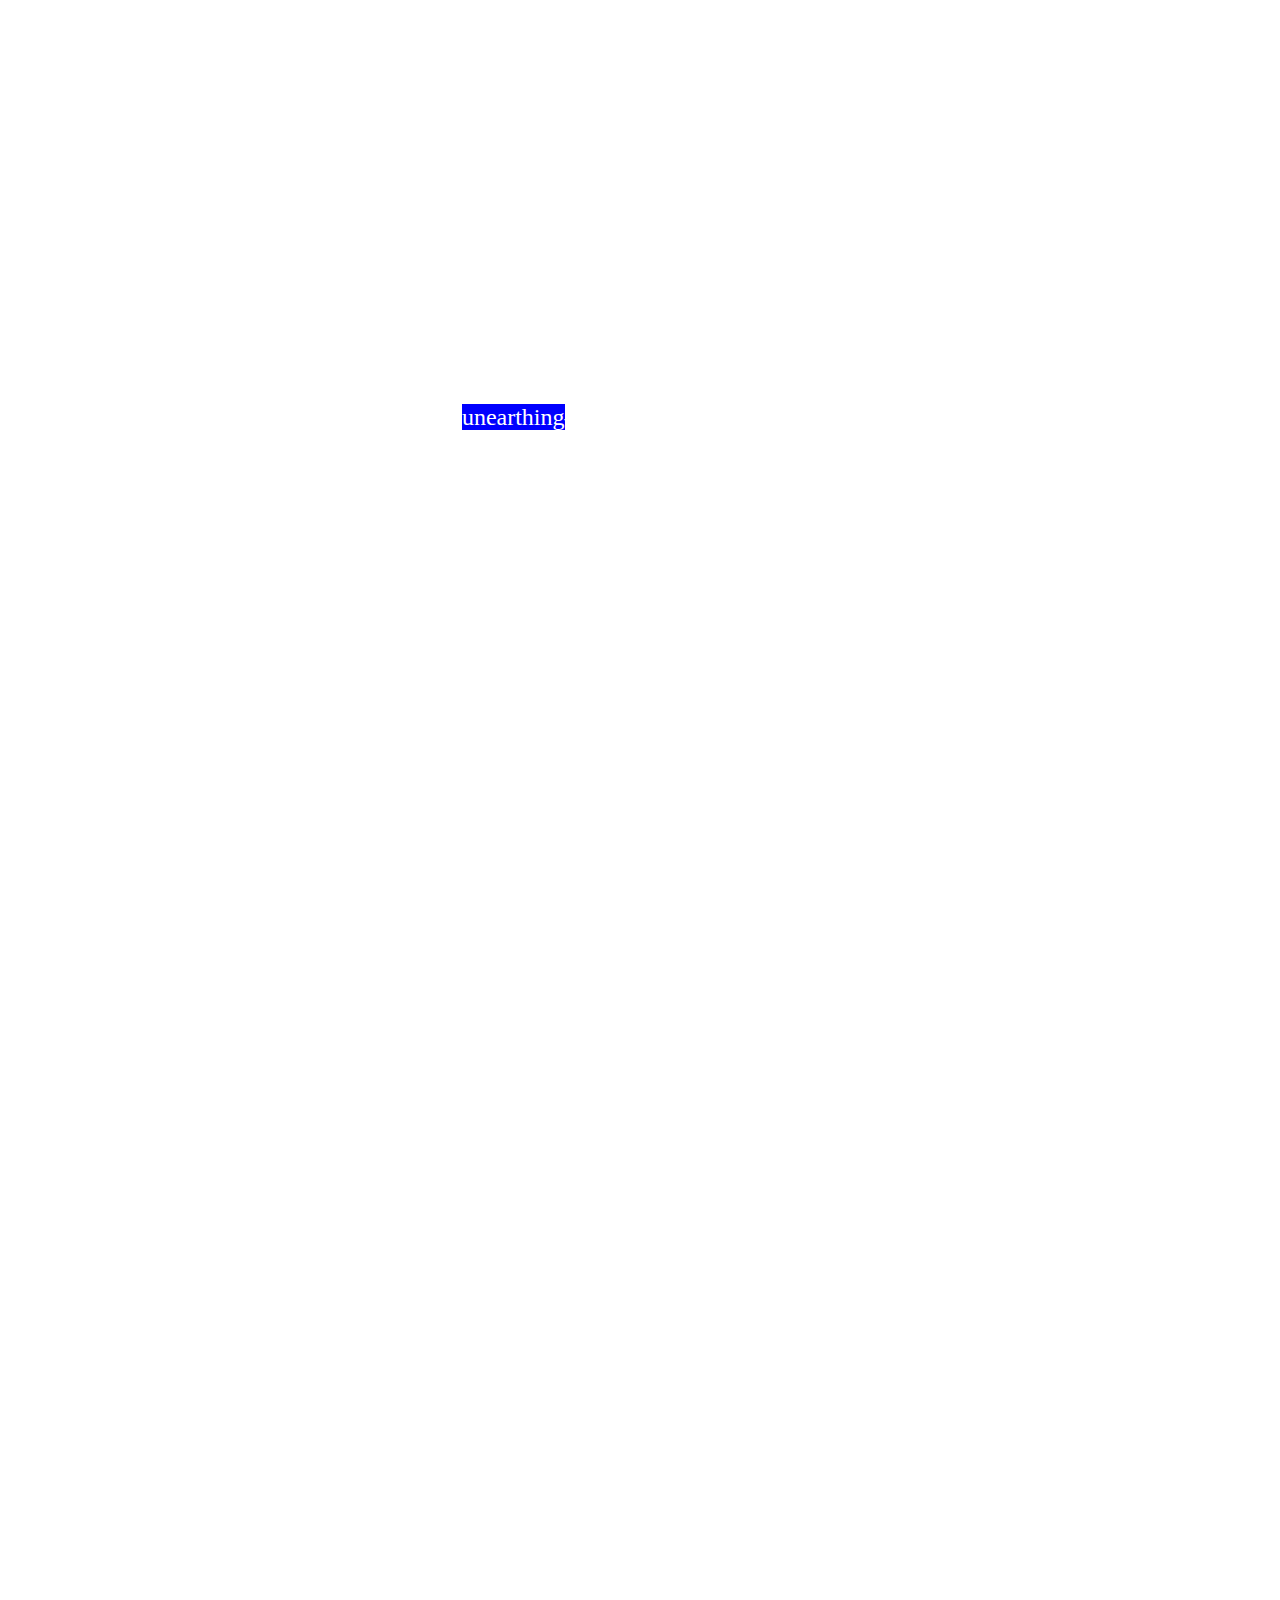
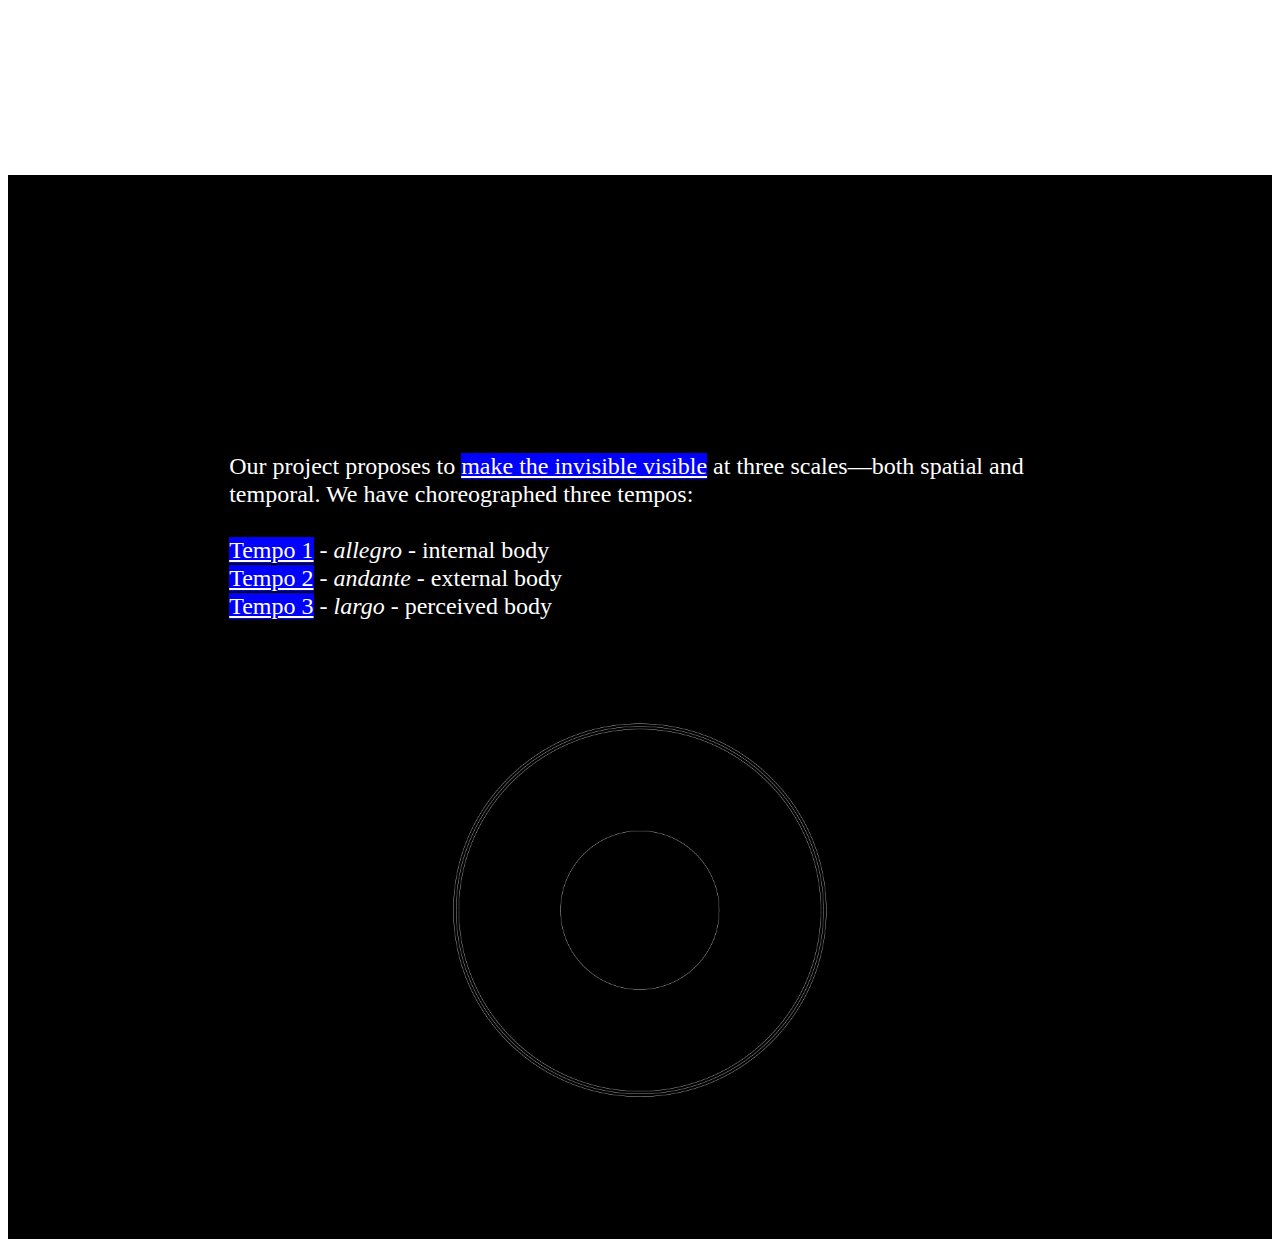
<file: index_brochure.html>
<!DOCTYPE html>
<html>
	<head>
		<meta charset="UTF-8">
		<meta name="description" content="Value">
		<title>Unearthing</title>
		<link rel="stylesheet" href="style.css">
		<link rel="shortcut icon" type="image/png" href="images/favicon.png">		
	</head>


	<body>
		<header>
			
		</header>

		<main>
			<div class="fixed-header">
				<nav>
					<a href="index.html">Home</a><br>
					<a href="about.html">About</a><br>
					<a href="diagram.html">Diagram</a><br>
					<a href="tempo1.html">Tempo 1</a><br>
					<a href="tempo2.html">Tempo 2</a><br>
					<a href="tempo3.html">Tempo 3</a><br>
					<a href="directory.html">Directory</a><br>
					<a href="spreadsheets.html">Spreadsheets</a><br>
					<a href="midterm.html">Midterm</a>
				</nav>
			</div>

			<div class="final-one">
				<div class="content-final">
					<p id="home">We are in <mark>Sunset Park</mark>, Brooklyn.<br><br><br>↓
					</p>
				</div>
			</div>


			<div class="final-two">
				<div class="content-final">
					<p id="home">The <mark>health, safety, and welfare</mark> of this community has been harmed in ways that are often invisible.
					</p>
				</div>
			</div>
					
			<div class="final-three">
				<div class="content-final">
					<p id="home">How can architects <mark>respond to the harm</mark> inflicted on health, safety, and welfare in Sunset Park?
					</p>
				</div>
			</div>
			
			<div class="final-four">
				<div class="content-final">
					<p id="home">We propose that it is by <mark>unearthing</mark>—using architecture to bear witness to both the past, revealing invisible violence in the city, and to the future, by engaging and rendering imagination.
					</p>
				</div>
			</div>

			<div class="final-five"> 
				<div class="content-final">
					<p id="home">Our project proposes to <a href="diagram.html"><mark>make the invisible visible</mark></a> at three scales—both spatial and temporal. We have choreographed three tempos: <br><br> 

						<a href="tempo1.html"><mark>Tempo 1</mark></a> - <i>allegro</i> - internal body <br>
						<a href="tempo2.html"><mark>Tempo 2</mark></a> - <i>andante</i> - external body <br>
						<a href="tempo3.html"><mark>Tempo 3</mark></a> - <i>largo</i> - perceived body
					</p>
					<video autoplay muted loop>
						<source src="images/diagram_all-tempos.mp4" type="video/mp4">
					</video>
				</div>
			</div>

					
			
			</div>

			<!--<div class="container">
				<img class="image" src="images/IMG-7983.jpg">
				<p id="about">We are in Sunset Park—the fourth largest neighborhood in Brooklyn. The Brooklyn-Queens Expressway and the industrial waterfront are its infrastructural landmarks. But there are many others—parks, schools, bodegas. The health, safety, and welfare of this community—particularly that of middle school children—is maintained in two key ways: environmental infrastructure (at the scales of the building and the climate) and care infrastructure (cultural memory and institutional memory). But the economic and bureaucratic abstraction of health, safety, and welfare from its context has induced harm—harm that is often invisible.
				<br>
				How can architects respond to the harm inflicted on health, safety, and welfare in Sunset Park?
				<br>
				Architects can do so by unearthing—using architecture to bear witness to both the past, revealing invisible violence in the city, and to the future, by engaging and rendering imagination.
			</div>			
			
		</main>

		<footer>

		</footer>

	</body>

</html>
</file>
<file: style.css>
p {
	font-family: "Times New Roman", Times, serif;
}

h1 {
	font-family: "Times New Roman", Times, serif;
	font-size: 48px;
	color: white;
	font-weight: normal;
	margin: 0;
}

h2 {
	font-family: "Times New Roman", Times, serif;
	font-size: 36px;
	font-weight: normal;
}

h3 {
	font-family: "Times New Roman", Times, serif;
	font-size: 32px;
	font-weight: normal;
	font-style: italic;
}

a{
	color: white;
}

a:hover{
	color: blue;
}


li{
	list-style-type: none;
	margin: 0;
	font-size: 18px;
	line-height: 24px;
	padding: 0px;
}

em{
	color: blue;
	font-style: normal;
}

sup{
	vertical-align: super;
	font-size: 20px;
	color: blue;
}

mark{
	background-color: blue;
	color: white;
}

#subheader{
	font-size: 24px;
}

#home{
	color: white;
	font-size: 24px;
	line-height: 28px;
}

#acknowledgment{
	color: black;
	font-size: 24px;
	line-height: 28px;
}

#quote{
	margin-left: 10%;
	color: white;
	font-size: 24px;
}

#scene{
	color: orange; 
	font-size: 24px;
	line-height: 28px;
}

#about{
	color: black;
	font-size: 34px;
}

#footnote{
	font-family: Helvetica, Arial, sans-serif;
	font-size: 12px;
}

#footnote-tempo{
	font-family: Helvetica, Arial, sans-serif;
	font-size: 12px;
	color: white;
}

#image-1{
	width: 175px;
	margin-left: 25%;
	margin-top: 25%;
}

#image-2{
	width: 200px;
	margin-left: 50%;
	margin-top: 5%;
}

#image-3{
	width: 400px;
	margin-left: 20%;
	margin-top: 5%;
}

#image-4{
	width: 500px;
	float: right;
	margin-right: 10%;
	margin-top: 5%;
}

.content{
	width: 25%;
	display: flex;
	flex-direction: column;
	float: right;
	margin-right: 3%;
}

.content-final{
	width: 65%;
	display: flex;
	flex-direction: column;
	margin: auto;
}

.surround-content{
	width: 85%;
	margin: auto;
}

.footnote{
	width: 23%;
	float: right;
	margin-right: 5%;
}

.text{
	width: 53%;
	float: left;
	margin-left: 14%;
}

.image{
	width: 100%;
	margin: auto;
}

.footnote-image{
	width: 100%;
	margin: auto;
}

.fixed-header{
	width: 100%;
	position: fixed;
	padding: 10px;
	z-index: 1;
}

.nav a{
	color: blue;
	text-decoration: none;
	display: inline-block;
}

.map{
	width: 100%;
	margin: auto;
}


.zero{
	width: 100%;
	height: 100%;
	padding-top: 20%;
	padding-bottom: 80%;
	margin: auto;
	background-image: url(./images/Base-image_colour100.png);
	background-size: 100%;
	background-repeat: no-repeat;
	background-attachment: fixed;
}

.one{
	width: 100%;
	height: 100%;
	padding-top: 20%;
	padding-bottom: 80%;
	margin: auto;
	background-image: url(./images/Base-image_clippings.gif);
	background-size: 100%;
	background-repeat: no-repeat;
	background-attachment: fixed;
}

.two{
	width: 100%;
	height: 100%;
	padding-top: 20%;
	padding-bottom: 80%;
	margin: auto;
	background-image: url(./images/Highlight_social-food-newspaper.gif);
	background-size: 100%;
	background-repeat: no-repeat;
	background-attachment: fixed;
}

.three{
	width: 100%;
	height: 100%;
	padding-top: 20%;
	padding-bottom: 80%;
	margin: auto;
	background-image: url(./images/Highlight_police.png);
	background-size: 100%;
	background-repeat: no-repeat;
	background-attachment: fixed;
}

.four{
	width: 100%;
	height: 100%;
	padding-top: 20%;
	padding-bottom: 80%;
	margin: auto;
	background-image: url(./images/Highlight_systems-and-social-01.png);
	background-size: 100%;
	background-repeat: no-repeat;
	background-attachment: fixed;
}

.five{
	width: 100%;
	height: 100%;
	padding-top: 40%;
	padding-bottom: 80%;
	margin: auto;
	background-image: url(./images/Highlight_participatory-budget.png);
	background-size: 100%;
	background-repeat: no-repeat;
	background-attachment: fixed;
}

.six{
	width: 100%;
	height: 100%;
	padding-top: 20%;
	margin: auto;
	background-image: url(./images/Base-image_bw10.png);
	background-size: 100%;
	background-repeat: no-repeat;
	background-attachment: fixed;
}

.six-2{
	width: 100%;
	height: 100%;
	padding-bottom: 20%;
	margin: auto;
	background-image: url(./images/Base-image_bw10.png);
	background-size: 100%;
	background-repeat: no-repeat;
	background-attachment: fixed;
}

.seven{
	width: 100%;
	height: 100%;
	padding-top: 20%;
	padding-bottom: 80%;
	margin: auto;
	background-image: url(./images/Base-image_future.png); 
	background-size: 100%;
	background-repeat: no-repeat;
	background-attachment: fixed;
}

.eight{
	width: 100%;
	height: 100%;
	padding-top: 20%;
	padding-bottom: 100%;
	margin: auto;
	background-image: url(./images/Base-image_manuals.png); 
	background-size: 100%;
	background-repeat: no-repeat;
	background-attachment: fixed;
}

.final-one{
	width: 100%;
	height: 100%;
	padding-top: 20%;
	padding-bottom: 100%;
	margin: auto;
	background-image: url(./images/IMG-7983-rev.jpg); 
	background-size: 100%;
	background-repeat: no-repeat;
	background-attachment: fixed;
}

.final-two{
	width: 100%;
	height: 100%;
	padding-top: 20%;
	padding-bottom: 100%;
	margin: auto;
	background-image: url(./images/IMG-7984-rev.jpg); 
	background-size: 100%;
	background-repeat: no-repeat;
	background-attachment: fixed;
}

.final-three{
	width: 100%;
	height: 100%;
	padding-top: 20%;
	padding-bottom: 100%;
	margin: auto;
	background-image: url(./images/IMG-7985-rev.jpg); 
	background-size: 100%;
	background-repeat: no-repeat;
	background-attachment: fixed;
}

.final-four{
	width: 100%;
	height: 100%;
	padding-top: 20%;
	padding-bottom: 100%;
	margin: auto;
	background-image: url(./images/IMG-7986-rev.jpg); 
	background-size: 100%;
	background-repeat: no-repeat;
	background-attachment: fixed;
}

.final-five{
	width: 100%;
	height: 100%;
	padding-top: 20%;
	padding-bottom: 5%;
	margin: auto;
	background-color: black; 
	background-size: 100%;
	background-repeat: no-repeat;
	background-attachment: fixed;
}

.final-home{
	margin: 0;
	padding: 0;
}

.final-tempo{
	background-color: black; 
}

.container{
	width: 60%;
	margin: auto;
}

.container-home{
	width: 60%;
	margin: auto;
}
.image-process{
	width: 100%;
	margin: auto;
}

.about{
	color: black;
}
</file>
